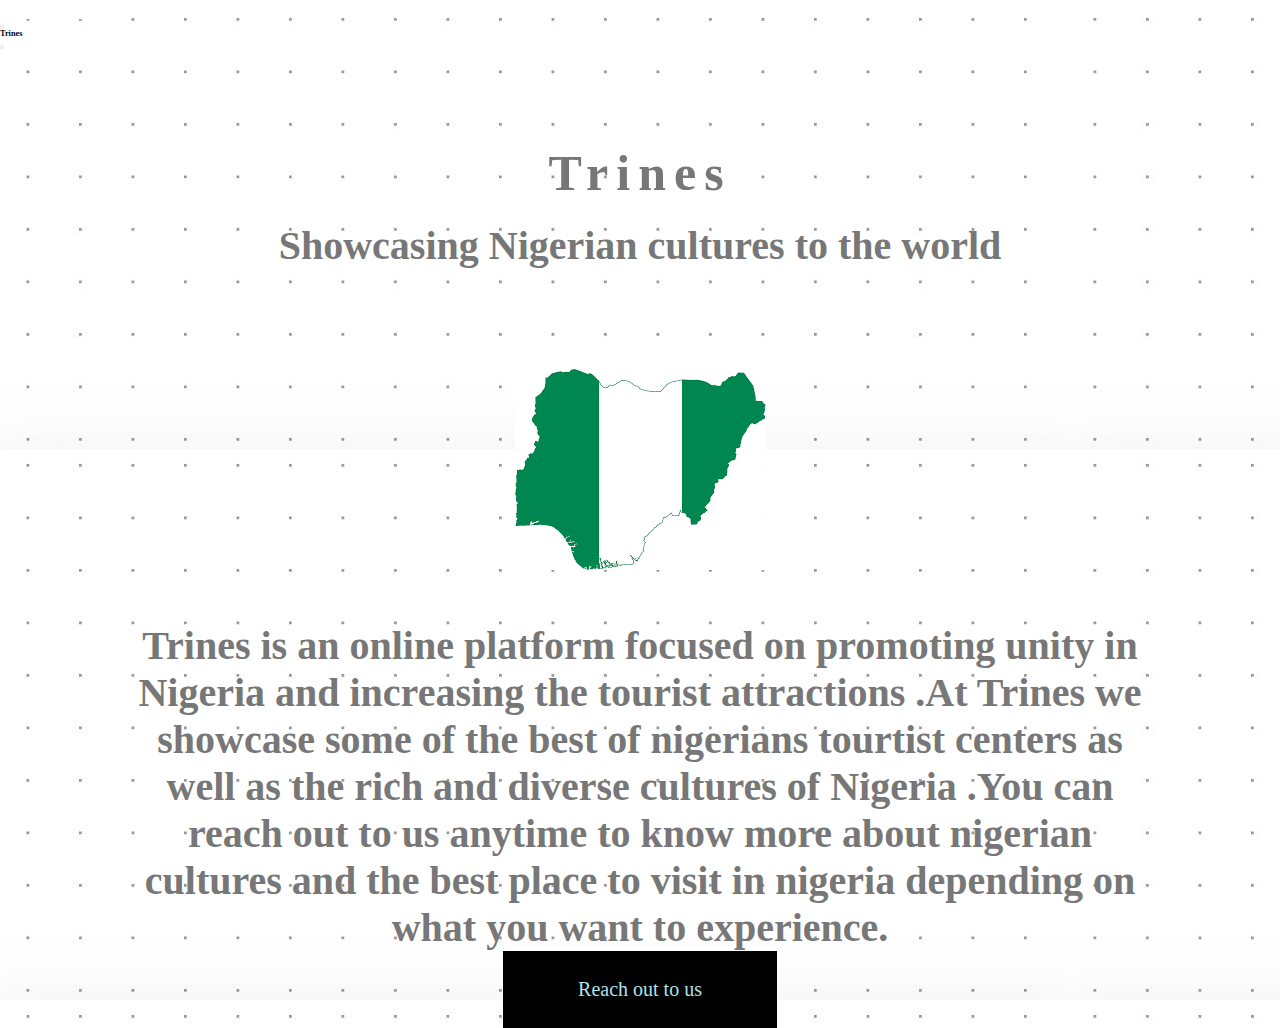
<file: project/about.html>
<!DOCTYPE html>
<html>
<head>
	<meta charset="utf-8">
	<meta name="viewport" content="width=device-width, initial-scale=1">
	<link href="https://cdn.jsdelivr.net/npm/bootstrap@5.1.3/dist/css/bootstrap.min.css" rel="stylesheet" integrity="sha384-1BmE4kWBq78iYhFldvKuhfTAU6auU8tT94WrHftjDbrCEXSU1oBoqyl2QvZ6jIW3" crossorigin="anonymous">
	<link rel="stylesheet" type="text/css" href="about.css">
	<title>About me </title>
</head>
<body>
	<nav class="navbar navbar-light bg-light fixed-top">
        <div class="container-fluid">
            <a class="navbar-brand" href="#"><b>Trines</b><br><h6>Showcasing Nigerian cultures to the world</h6></a>
            <button class="navbar-toggler" type="button" data-bs-toggle="offcanvas" data-bs-target="#offcanvasNavbar" aria-controls="offcanvasNavbar">
            <span class="navbar-toggler-icon"></span>
         </button>
        <div class="offcanvas offcanvas-end" tabindex="-1" id="offcanvasNavbar" aria-labelledby="offcanvasNavbarLabel">
            <div class="offcanvas-header">
                <h5 class="offcanvas-title" id="offcanvasNavbarLabel">Trines</h5>
                <button type="button" class="btn-close text-reset" data-bs-dismiss="offcanvas" aria-label="Close"></button>
           </div>
        <div class="offcanvas-body">
            <ul class="navbar-nav justify-content-end flex-grow-1 pe-3">
                <li class="nav-item">
                    <a class="nav-link active" aria-current="page" href="project.html">Home</a>
                </li>
                <li class="nav-item">
                    <a class="nav-link" href="hausa.html">Hausa</a>
                </li>
                <li class="nav-item">
                   <a class="nav-link" href="igbo.html">Igbo</a>
                </li>
                <li class="nav-item">
                    <a class="nav-link" href="yoruba.html">Yoruba</a>
                </li>
                <li class="nav-item">
                    <a class="nav-link" href="About.html">About Us</a>
                </li>
            </ul>
        </div>
        </div>
        </div>
    </nav>
	<div class="container">
		<h1>Trines</h1>
		<h3>Showcasing Nigerian cultures to the world</h3>
		<div class="image">
			<img src="flag.png">
		</div>
		<h3>Trines is an online platform focused on promoting unity in Nigeria  and increasing the tourist attractions .At Trines we showcase some of the best of nigerians tourtist centers as well as the rich and diverse cultures of Nigeria .You can reach out to us anytime to know more about nigerian cultures and the best place to visit in nigeria depending on what you want to experience. </h3>
		<a href="#" class="btn">Reach out to us</a>
	</div>

    <script src="https://cdn.jsdelivr.net/npm/bootstrap@5.1.3/dist/js/bootstrap.bundle.min.js" integrity="sha384-ka7Sk0Gln4gmtz2MlQnikT1wXgYsOg+OMhuP+IlRH9sENBO0LRn5q+8nbTov4+1p" crossorigin="anonymous"></script>
</body>
</html>
</file>
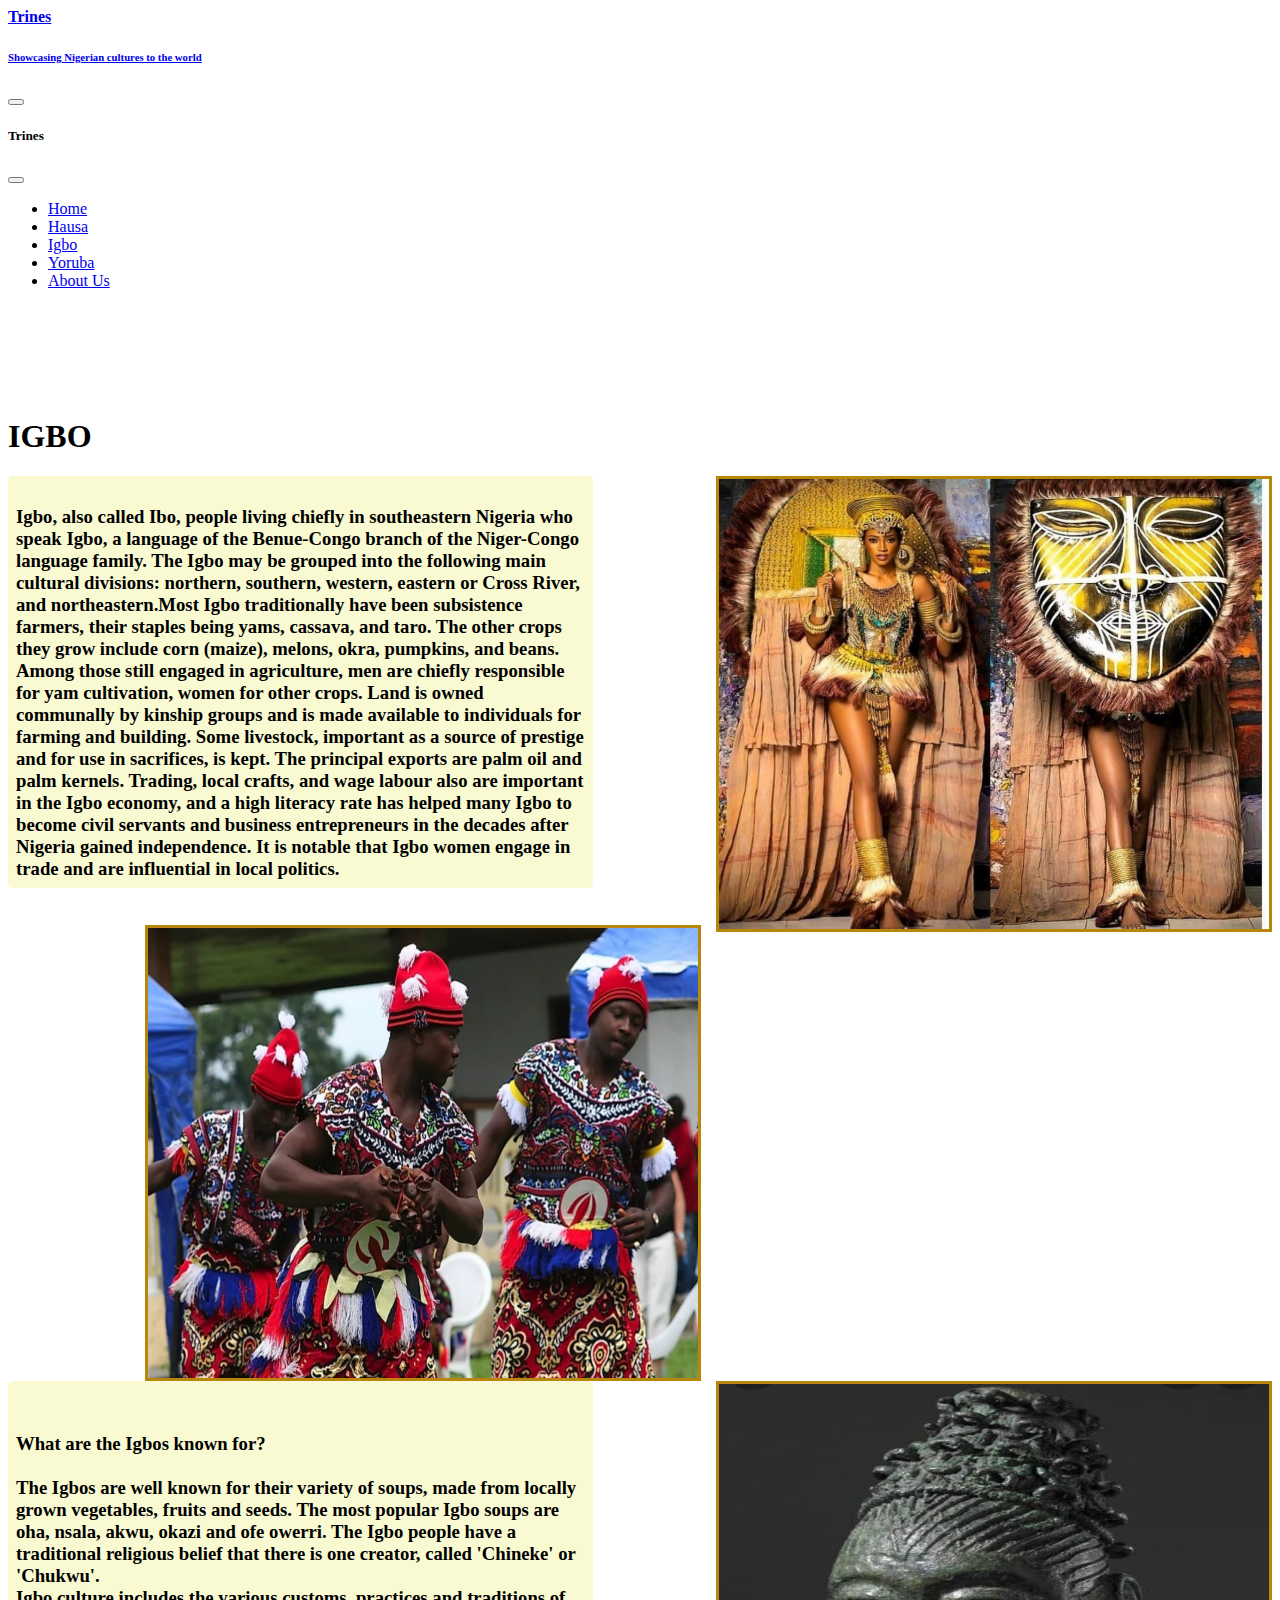
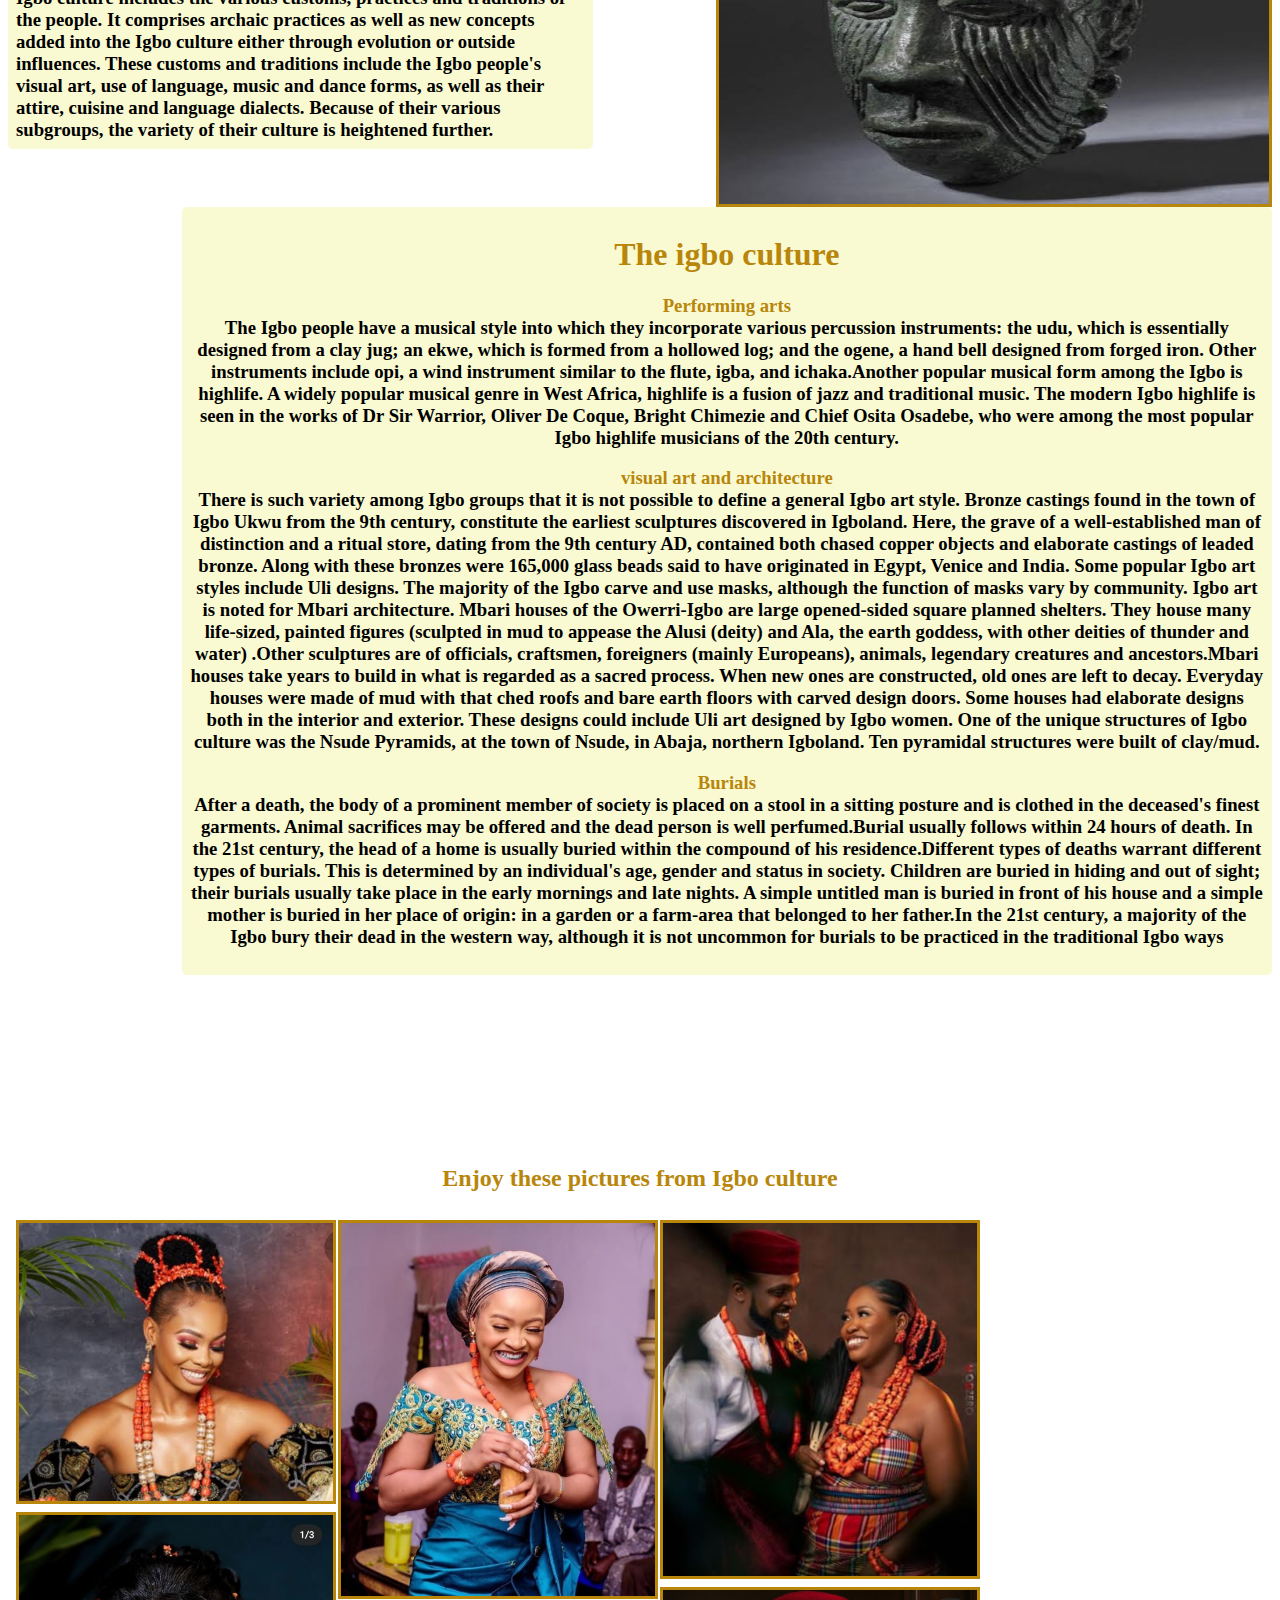
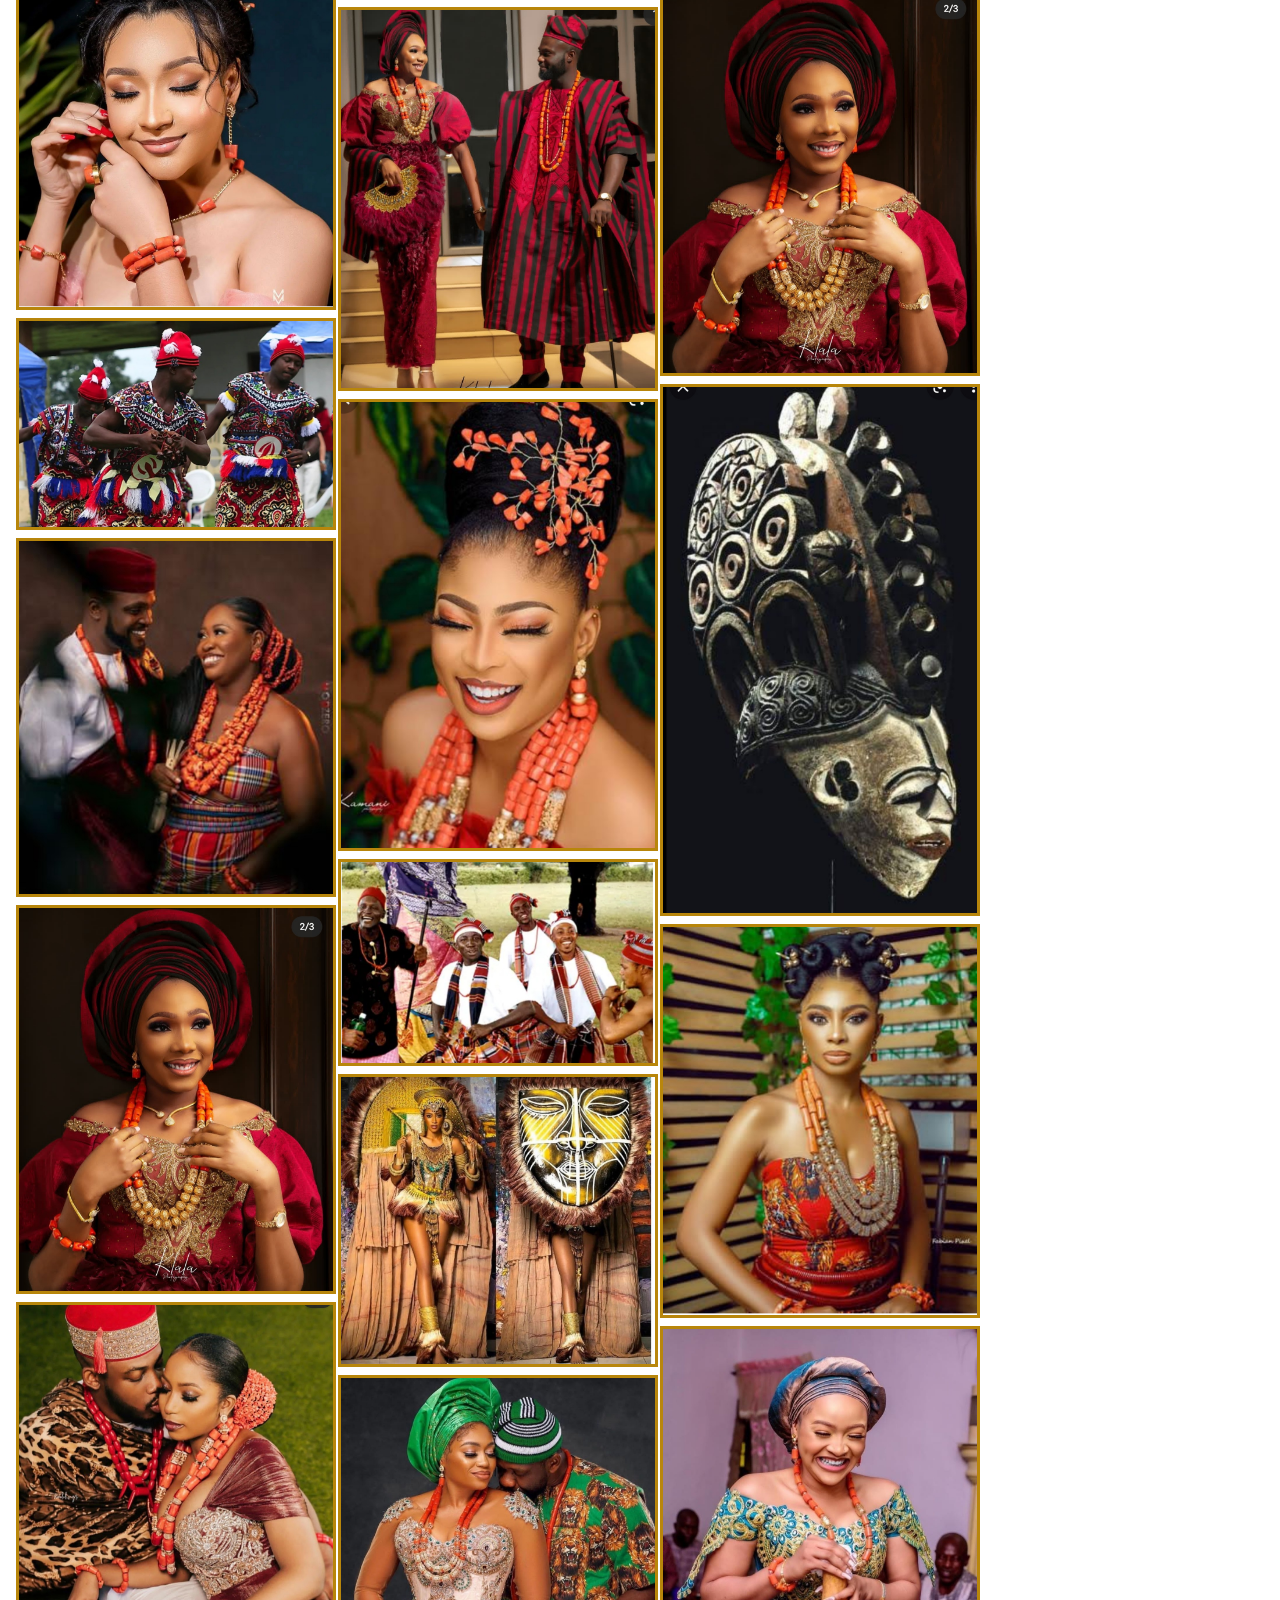
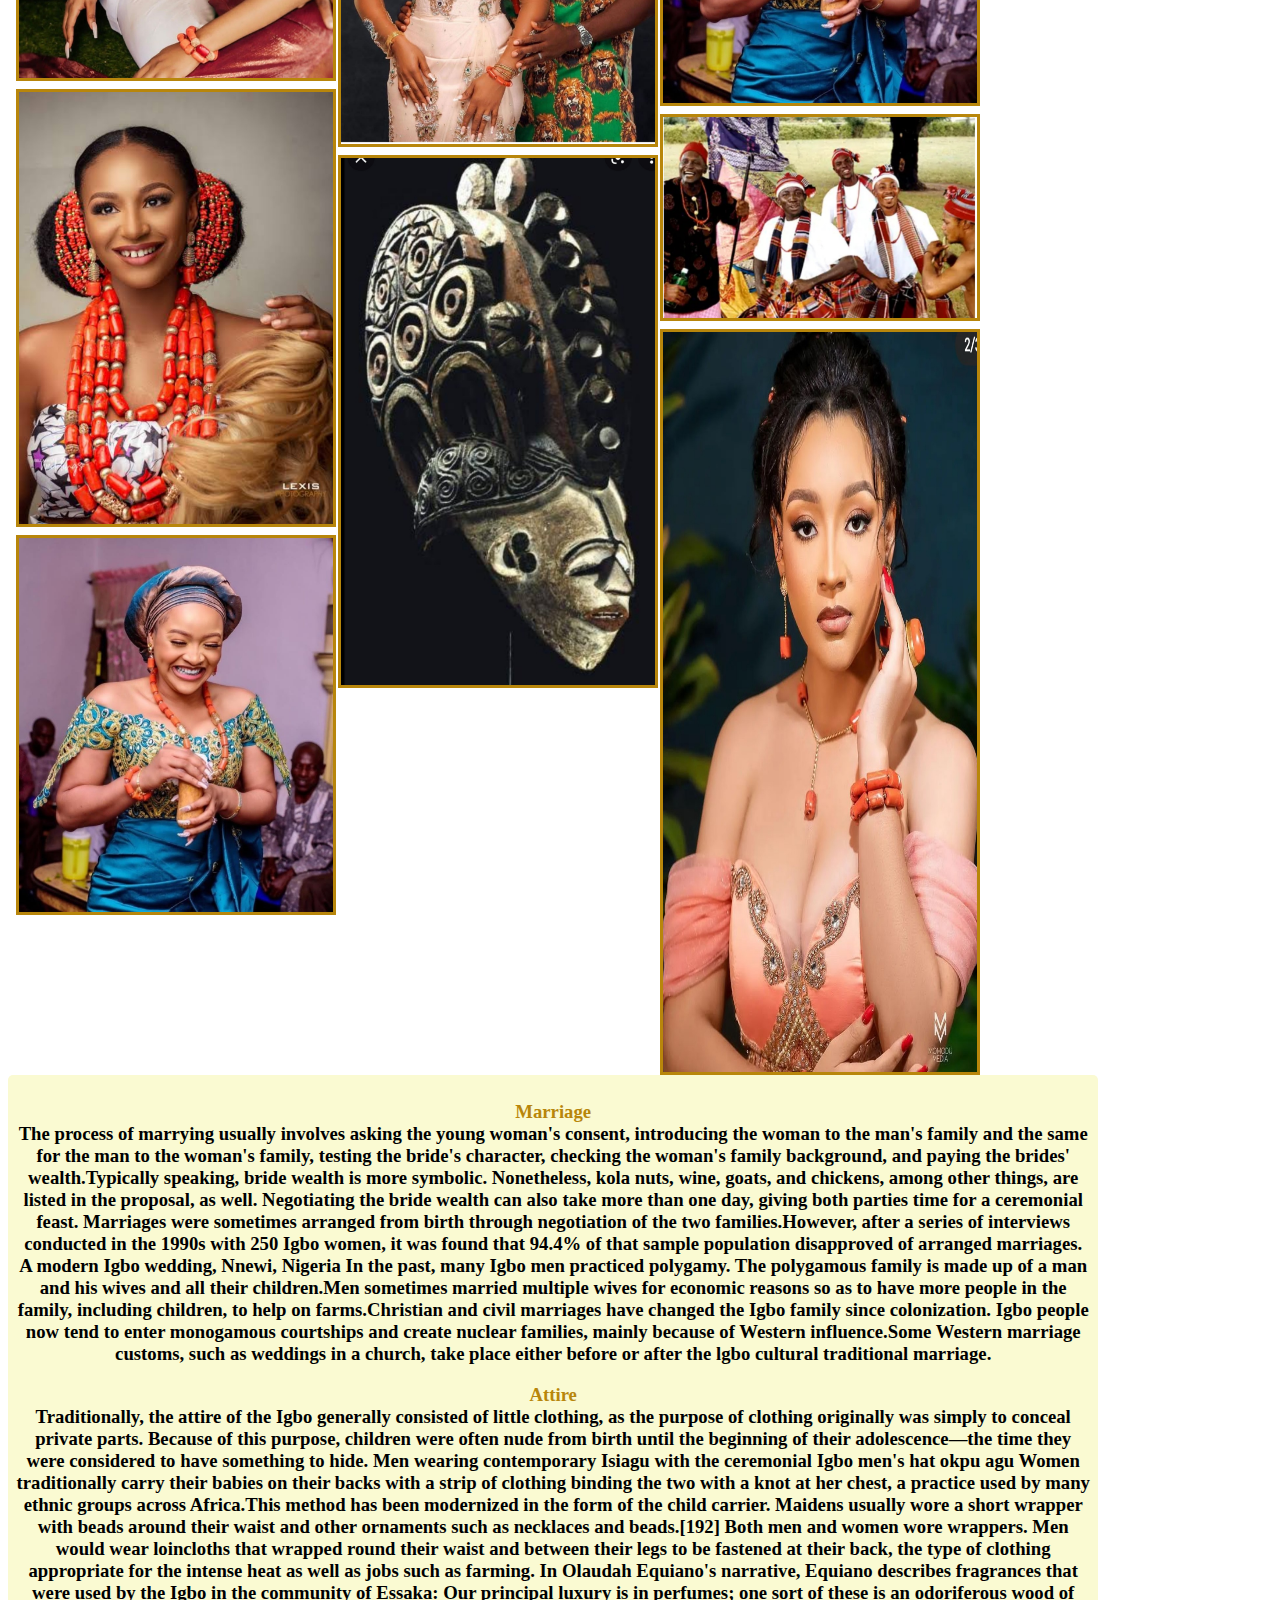
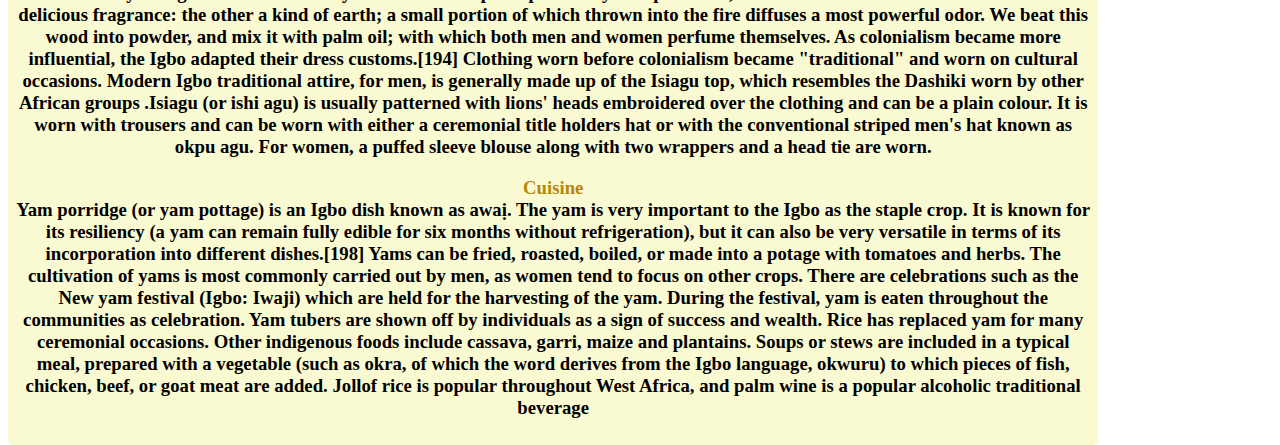
<file: project/igbo.html>
<!DOCTYPE html>
<html>
<head>
	<meta charset="utf-8">
	<meta name="viewport" content="width=device-width, initial-scale=1">
	<link rel="stylesheet" type="text/css" href="igbo.css">
	<link href="https://cdn.jsdelivr.net/npm/bootstrap@5.1.3/dist/css/bootstrap.min.css" rel="stylesheet" integrity="sha384-1BmE4kWBq78iYhFldvKuhfTAU6auU8tT94WrHftjDbrCEXSU1oBoqyl2QvZ6jIW3" crossorigin="anonymous">
	<title>Igbo</title>
</head>
<body>
	<nav class="navbar navbar-light bg-light fixed-top">
        <div class="container-fluid">
            <a class="navbar-brand" href="#"><b>Trines</b><br><h6>Showcasing Nigerian cultures to the world</h6></a>
            <button class="navbar-toggler" type="button" data-bs-toggle="offcanvas" data-bs-target="#offcanvasNavbar" aria-controls="offcanvasNavbar">
            <span class="navbar-toggler-icon"></span>
         </button>
        <div class="offcanvas offcanvas-end" tabindex="-1" id="offcanvasNavbar" aria-labelledby="offcanvasNavbarLabel">
            <div class="offcanvas-header">
                <h5 class="offcanvas-title" id="offcanvasNavbarLabel">Trines</h5>
                <button type="button" class="btn-close text-reset" data-bs-dismiss="offcanvas" aria-label="Close"></button>
           </div>
        <div class="offcanvas-body">
            <ul class="navbar-nav justify-content-end flex-grow-1 pe-3">
                <li class="nav-item">
                    <a class="nav-link active" aria-current="page" href="project.html">Home</a>
                </li>
                <li class="nav-item">
                    <a class="nav-link" href="hausa.html">Hausa</a>
                </li>
                <li class="nav-item">                   <a class="nav-link" href="igbo.html">Igbo</a>
                </li>
                <li class="nav-item">
                    <a class="nav-link" href="yoruba.html">Yoruba</a>
                </li>
                <li class="nav-item">
                    <a class="nav-link" href="About.html">About Us</a>
                </li>
            </ul>
        </div>
        </div>
        </div>
    </nav>
    <br><br><br><br><br>
	<h1>IGBO</h1>
	<div class="text">
    <h3><img id="img" src="igboarts.jpg"style="width:550px;height:450px;margin-left:15px;">
    	<span id="igbo"><br>Igbo, also called Ibo, people living chiefly in southeastern Nigeria who speak Igbo, a language of the Benue-Congo branch of the Niger-Congo 
        language family. The Igbo may be grouped into the following main cultural divisions: northern, southern, western, eastern or Cross River, and northeastern.Most Igbo traditionally have been subsistence farmers, their staples being yams, cassava, and taro. The other crops they grow include corn (maize), melons, 
        okra, pumpkins, and beans. Among those still engaged in agriculture, men are chiefly responsible for yam cultivation,  women for other crops. Land is owned 
        communally by kinship groups and is made available to individuals for farming and building. Some livestock, important as a source of prestige and for use in
        sacrifices, is kept. The principal exports are palm oil and palm kernels. Trading, local crafts, and wage labour also are important in the Igbo economy, 
        and a high literacy rate has helped many Igbo to become civil servants and 
        business entrepreneurs in the decades after Nigeria gained independence. It is notable that Igbo women engage in trade and are influential in local politics. </span>
    </h3><br><br><br><br><br><br><br><br><br><br><br><br><br><br><br><br><br><br><br><br><br><br><blockquote class="l">s</blockquote>
    <h3><img id="img" src="igbodance.jpg"style="width:550px;height:450px;margin-left:15px;">
    	<span id="igbo"><br><br><b>What are the Igbos known for?</b><br><br>
        The Igbos are well known for their variety of soups, made from locally grown vegetables, fruits and seeds. The most popular Igbo soups are oha, nsala, akwu,
        okazi and ofe owerri. The 
        Igbo people have a traditional religious belief that there is one creator, called 'Chineke' or 'Chukwu'.<br>
        Igbo culture includes the various customs, practices and traditions of the people. It comprises archaic practices as well as new concepts added into the
        Igbo culture either through evolution or outside influences. These customs and traditions include the Igbo people's visual art, use of language, music and
        dance forms, as well as their attire, cuisine and
        language dialects. Because of their various subgroups, the variety of their culture is heightened further. </span>
    </h3><br><br><br><br><br><br><br><br><br><br><br><br><br><br><br><br><br><br><br><br><br><br><blockquote class="l">s</blockquote>
   </div>
   <h3><img id="img" src="igboart2.jpg"style="width:550px;height:420px;margin-left:15px;">
    	<!--<span id="igbo"></span>-->
    </h3><br><br><br><br><br><br><br><br><br><br><br><br><br><br><br><br><br><br><b><blockquote class="l">s</blockquote>
   </div>
   <div class="igboculture1">
   <h1 class="brown">The igbo culture</h1>
      <h3><b class="brown">Performing arts</b><br>
       The Igbo people have a musical style into which they incorporate various percussion instruments: the udu, which is essentially designed from a clay jug; 
       an ekwe, which is formed from a hollowed log; and the ogene, a hand bell designed from forged iron. Other instruments include opi, a wind instrument similar 
       to the flute, igba, and ichaka.Another popular musical form among the Igbo is highlife. A widely popular musical   genre in West Africa, highlife is a 
       fusion of jazz and traditional music. The modern Igbo highlife is seen in the works of Dr Sir Warrior, Oliver De Coque, Bright Chimezie 
       and Chief Osita Osadebe, who were among the most popular Igbo highlife musicians of the 20th century.
       </h3>
       <h3><b class="brown">visual art and architecture</b><br>
        There is such variety among Igbo groups that it is not possible to define a general Igbo art style. Bronze castings found in the town of Igbo Ukwu from the 9th century,
        constitute the earliest sculptures discovered in Igboland. Here, the grave of a well-established man of distinction and a ritual store, dating from the
        9th century AD, contained both chased copper objects and elaborate castings of leaded bronze. Along with these bronzes were 165,000 glass beads said to have originated in Egypt, Venice and India.
        Some popular Igbo art styles include Uli designs. The majority of the Igbo carve and use masks, although the function  of masks vary by community.

        Igbo art is noted for Mbari architecture. Mbari houses of the Owerri-Igbo are large opened-sided square planned shelters. 
        They house many life-sized, painted figures (sculpted in mud to appease the Alusi (deity) and Ala, the earth goddess, with other deities of thunder and water)
        .Other sculptures are of officials, craftsmen, foreigners (mainly Europeans), animals, legendary creatures and ancestors.Mbari houses take years
        to build in what is regarded as a sacred process. When new ones are constructed, old ones are left to decay. Everyday houses were made of mud with that
        ched roofs and bare earth floors with carved design doors. 
        Some houses had elaborate designs both in the interior and exterior. These designs could include Uli art designed by Igbo women.

        One of the unique structures of Igbo culture was the Nsude Pyramids, at the town of Nsude, in Abaja, northern Igboland. Ten pyramidal structures were built 
        of clay/mud.</h3>
        <h3><b class="brown">Burials</b><br>
           After a death, the body of a prominent member of society is placed on a stool in a sitting posture and is clothed in the deceased's finest garments.
           Animal sacrifices may be offered and the dead person is well perfumed.Burial usually follows within 24 hours of death. In the 21st century, 
           the head of a home is usually buried within the compound of his residence.Different types of deaths warrant different types of burials. This is 
           determined by an individual's age, gender and status in society. Children are buried in hiding and out of sight; their burials usually take place in the
           early mornings and late nights. A simple untitled man is buried in front of his house and a simple mother is buried in her place of origin: in a garden or 
           a farm-area that belonged to her father.In the 21st century,
           a majority of the Igbo bury their dead in the western way, although it is not uncommon for burials to be practiced in the traditional Igbo ways
        </h3>
        
   </div><br><br><br><br><br><br><br><br><br><br><br><br><br><br><br><br><br><br><br><br><br><br><br><br><br><br><br><br><br><br><br><br><br><br><br><br><br><br><br><br><br><br><br><br><br><br><br><br><br><br><br><br><br><br><br>
   <h2 class="brown">Enjoy these pictures from Igbo culture</h2>
   <div class="row"> 
  <div class="column">
    <img class="img" src="igbobride.jpg" style="width:100%">
    <img class="img" src="wedding9.jpg" style="width:100%" >
    <img  class="img" src="igbodance.jpg" style="width:100%">
    <img  class="img" src="wedding1.jpg" style="width:100%">
    <img  class="img" src="wedding6.jpg" style="width:100%">
    <img  class="img" src="wedding4.jpg" style="width:100%">
    <img  class="img" src="igbolady.jpg" style="width:100%">
    <img  class="img" src="wedding8.jpg" style="width:100%">
  </div>
  <div class="column">
    <img  class="img" src="wedding8.jpg" style="width:100%">
    <img  class="img" src="wedding7.jpg" style="width:100%">
    <img  class="img" src="igboplady.jpg" style="width:100%">
    <img  class="img" src="igbomen.jpg" style="width:100%">
    <img  class="img" src="igboarts.jpg" style="width:100%">
    <img  class="img" src="wedding5.jpg" style="width:100%">
     <img  class="img" src="igboart.jpg" style="width:100%">
  </div>  
  <div class="column">
    <img  class="img" src="wedding1.jpg" style="width:100%">
    <img  class="img" src="wedding6.jpg" style="width:100%">
    <img  class="img" src="igboart.jpg" style="width:100%">
    <img  class="img" src="wedding2.jpg" style="width:100%">
    <img  class="img" src="wedding8.jpg" style="width:100%">
    <img  class="img" src="igbomen.jpg" style="width:100%">
    <img  class="img" src="wedding10.jpg" style="width:100%" height="740px">
  </div>
  <!--<div class="column">
    <img  class="img" src="screenshot12.jpg" style="width:100%">
    <img  class="img" src="screenshot14.jpg" style="width:100%">
    <img  class="img" src="screenshot4.jpg" style="width:100%">
    <img  class="img" src="screenshot5.jpg" style="width:100%">
    <img  class="img" src="screenshot3.jpg" style="width:100%">
    <img  class="img" src="screenshot27.jpg" style="width:100%">

  </div>-->
</div>

    <div class="igboculture2">
    	<h3>
        	<b class="brown">Marriage</b><br>
            The process of marrying usually involves asking the young woman's consent, introducing the woman to the man's family and the same for the man to the woman's family, testing the bride's character, checking the woman's family background, and paying the brides' wealth.Typically speaking, bride wealth is more symbolic. Nonetheless, kola nuts, wine, goats, and chickens, among other things, are listed in the proposal, as well. Negotiating the bride wealth can also take more than one day, giving both parties time for a ceremonial feast.
            Marriages were sometimes arranged from birth through negotiation of the two families.However, after a series of interviews conducted in the 1990s with
            250 Igbo women, it was found that 94.4% of that sample population disapproved of arranged marriages.
            A modern Igbo wedding, Nnewi, Nigeria
            In the past, many Igbo men practiced polygamy. The polygamous family is made up of a man and his wives and all their children.Men sometimes married 
            multiple wives for economic reasons so as to have more people in the family, including children, to help on farms.Christian and civil marriages have
            changed the Igbo family since colonization. Igbo people now tend to enter monogamous courtships and create nuclear families, mainly because of Western 
            influence.Some Western marriage customs, such as weddings in a church, take place either before or after the lgbo cultural traditional marriage.
        </h3>
        <h3>
        	<b class="brown">Attire</b><br>
            Traditionally, the attire of the Igbo generally consisted of little clothing, as the purpose of clothing originally was simply to conceal private parts. Because of this purpose, children were often nude from birth until the beginning of their adolescence—the time they were considered to have something to hide.

            Men wearing contemporary Isiagu with the ceremonial Igbo men's hat okpu agu
            Women traditionally carry their babies on their backs with a strip of clothing binding the two with a knot at her chest, a practice used by many ethnic groups across Africa.This method has been modernized in the form of the child carrier. Maidens usually wore a short wrapper with beads around their waist and other ornaments such as necklaces and beads.[192] Both men and women wore wrappers. Men would wear loincloths that wrapped round their waist and between their legs to be fastened at their back, the type of clothing appropriate for the intense heat as well as jobs such as farming.

            In Olaudah Equiano's narrative, Equiano describes fragrances that were used by the Igbo in the community of Essaka:

            Our principal luxury is in perfumes; one sort of these is an odoriferous wood of delicious fragrance: the other a kind of earth; a small portion of which thrown into the fire diffuses a most powerful odor. We beat this wood into powder, and mix it with palm oil; with which both men and women perfume themselves.

            As colonialism became more influential, the Igbo adapted their dress customs.[194] Clothing worn before colonialism became "traditional" and worn on 
            cultural occasions. Modern Igbo traditional attire, for men, is generally made up of the Isiagu top, which  resembles the Dashiki worn by other African groups
           .Isiagu (or ishi agu) is usually patterned with lions' heads embroidered over the clothing and can be a plain colour. It is worn with trousers and
           can be worn with either a ceremonial title holders hat or with the conventional striped men's hat known as okpu agu.
            For women, a puffed sleeve blouse along with two wrappers and a head tie are worn.
        </h3>
        <h3>
        	<b class="brown">Cuisine</b><br>
            Yam porridge (or yam pottage) is an Igbo dish known as awaị.
            The yam is very important to the Igbo as the staple crop. It is known for its resiliency (a yam can remain fully edible for six months without refrigeration), but it can also be very versatile in terms of its incorporation into different dishes.[198] Yams can be fried, roasted, boiled, or made into a potage with tomatoes and herbs. The cultivation of yams is most commonly carried out by men, as women tend to focus on other crops.
            There are celebrations such as the New yam festival (Igbo: Iwaji) which are held for the harvesting of the yam. During the festival,
            yam is eaten throughout the communities as celebration. Yam tubers are shown off by individuals as a sign of success and wealth.
            Rice has replaced yam for many ceremonial occasions. Other indigenous foods include cassava, garri, maize and plantains. 
            Soups or stews are included in a typical meal, prepared with a vegetable (such as okra, of which the word derives from the Igbo language, okwuru)
            to which pieces of fish, chicken, beef, or goat meat are added.
            Jollof rice is popular throughout West Africa, and palm wine is a popular alcoholic traditional beverage
        </h3>
    </div>
   <script src="https://cdn.jsdelivr.net/npm/bootstrap@5.1.3/dist/js/bootstrap.bundle.min.js" integrity="sha384-ka7Sk0Gln4gmtz2MlQnikT1wXgYsOg+OMhuP+IlRH9sENBO0LRn5q+8nbTov4+1p" crossorigin="anonymous"></script>
</body>
</html>
</file>
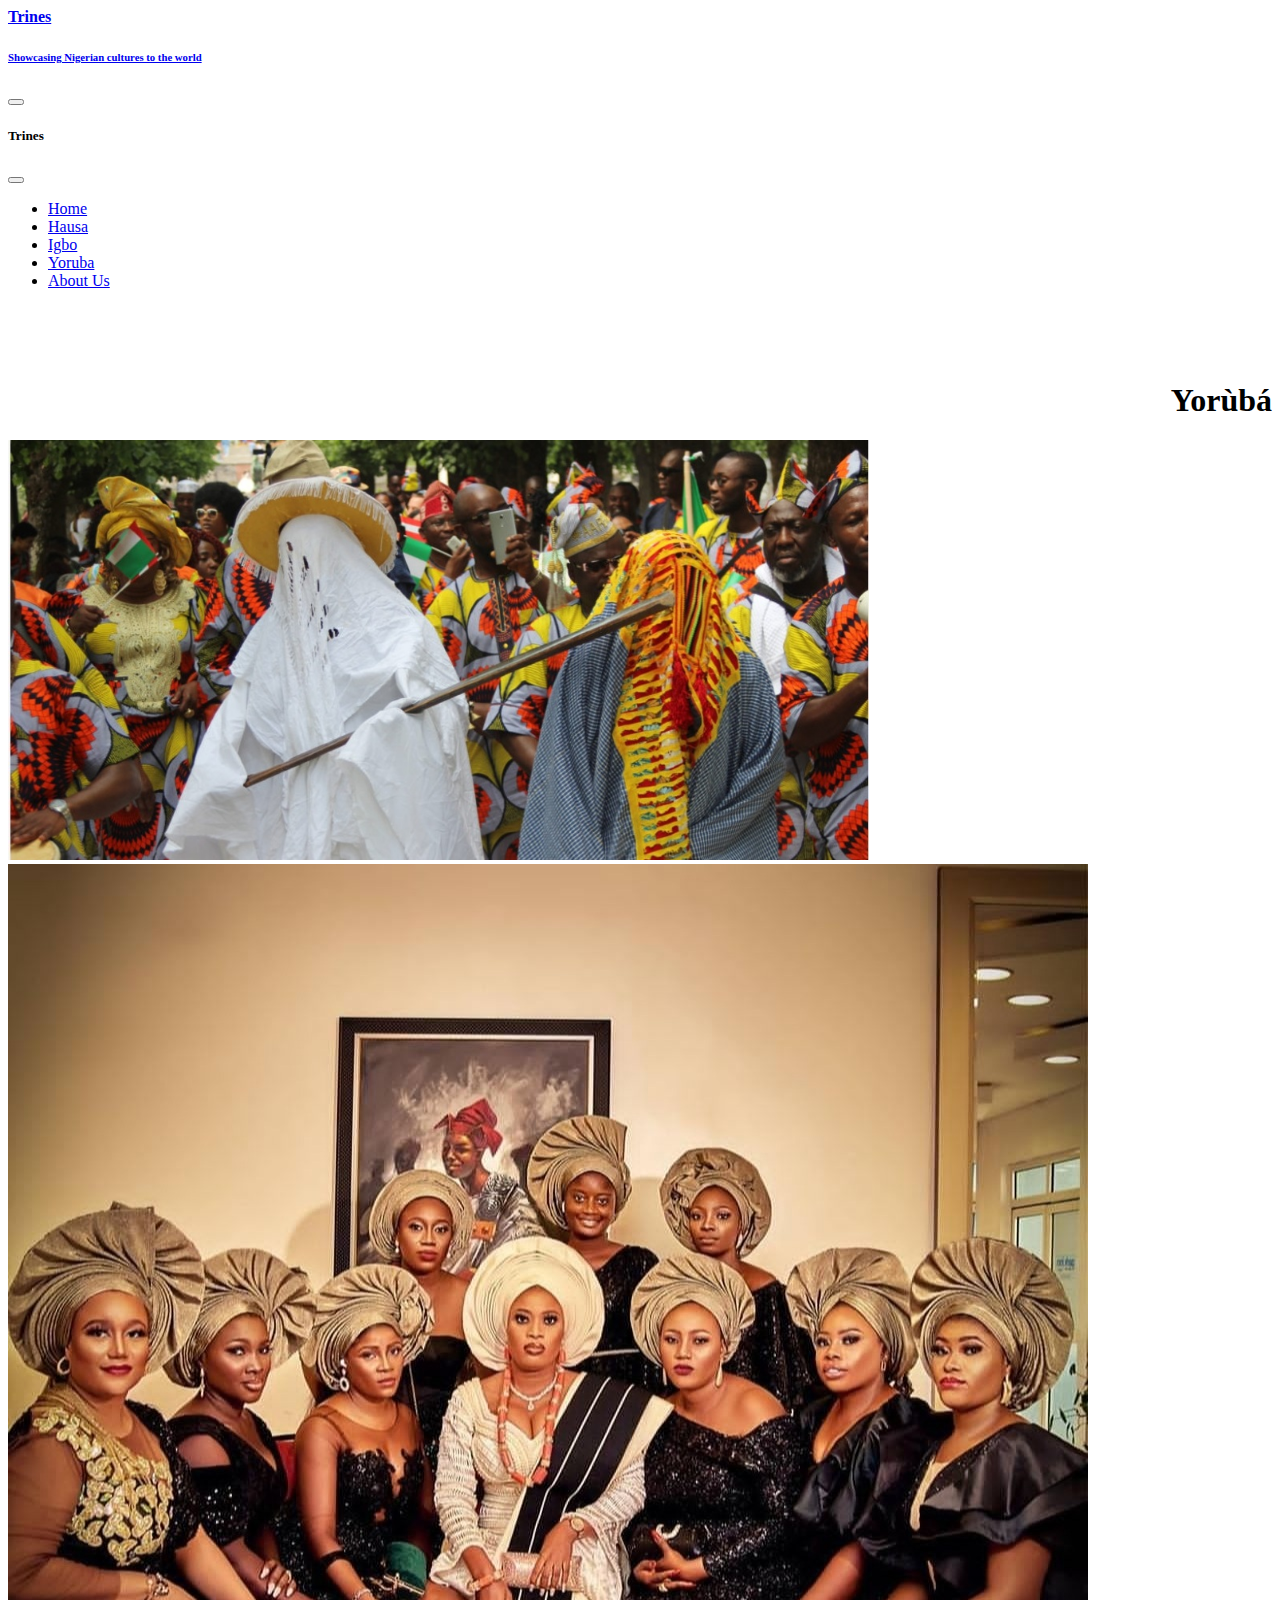
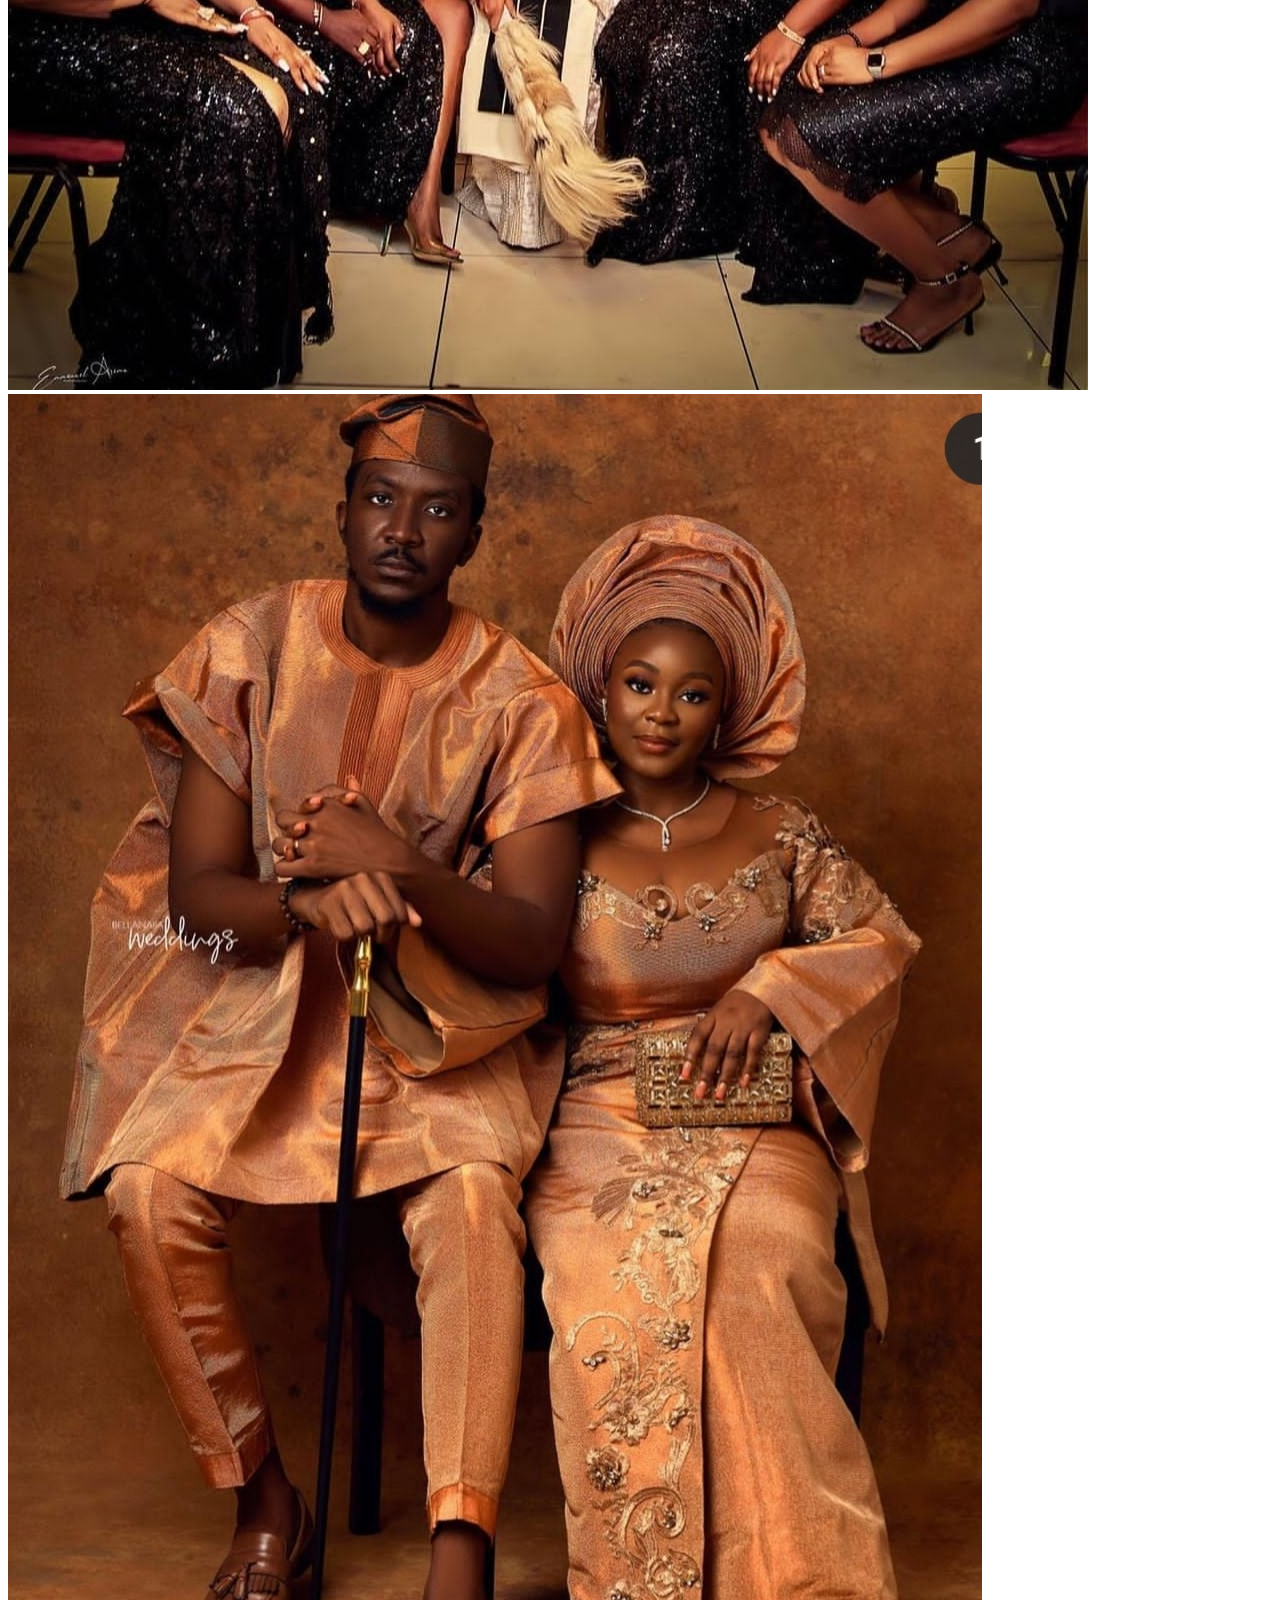
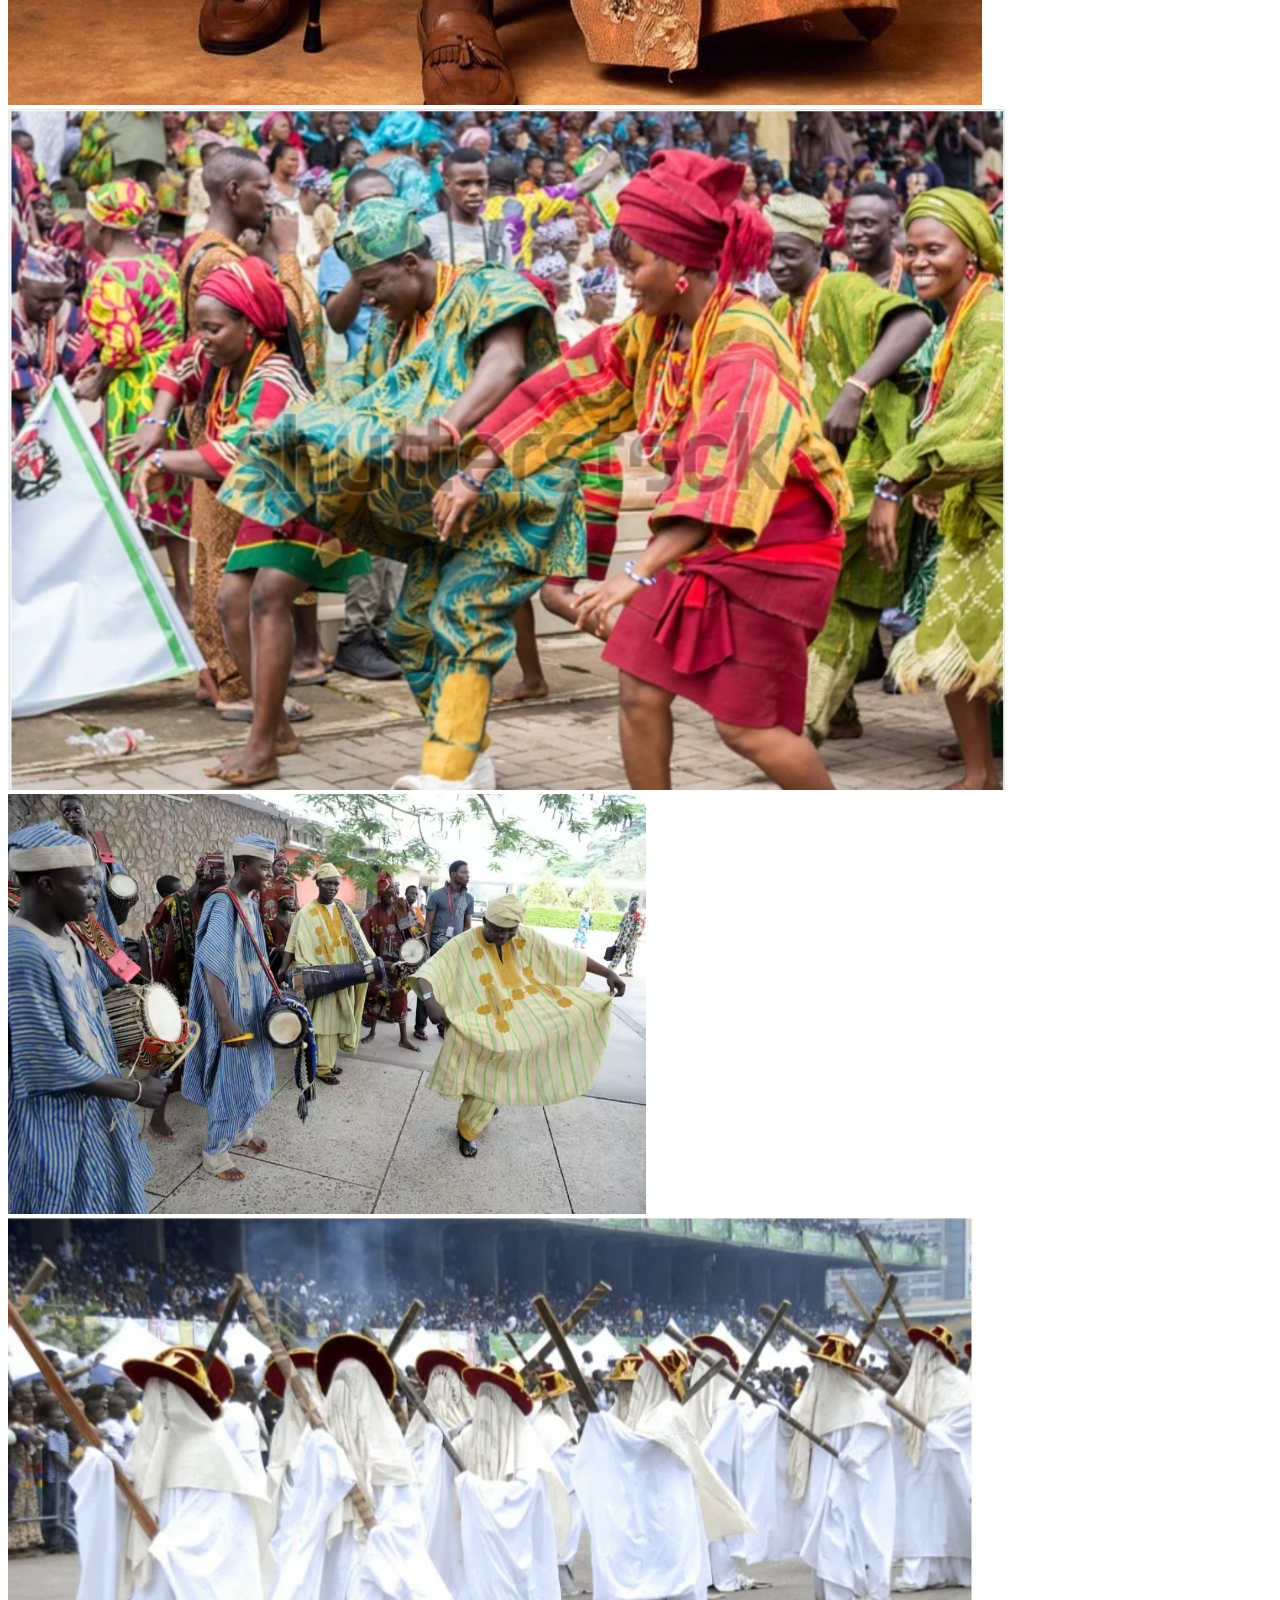
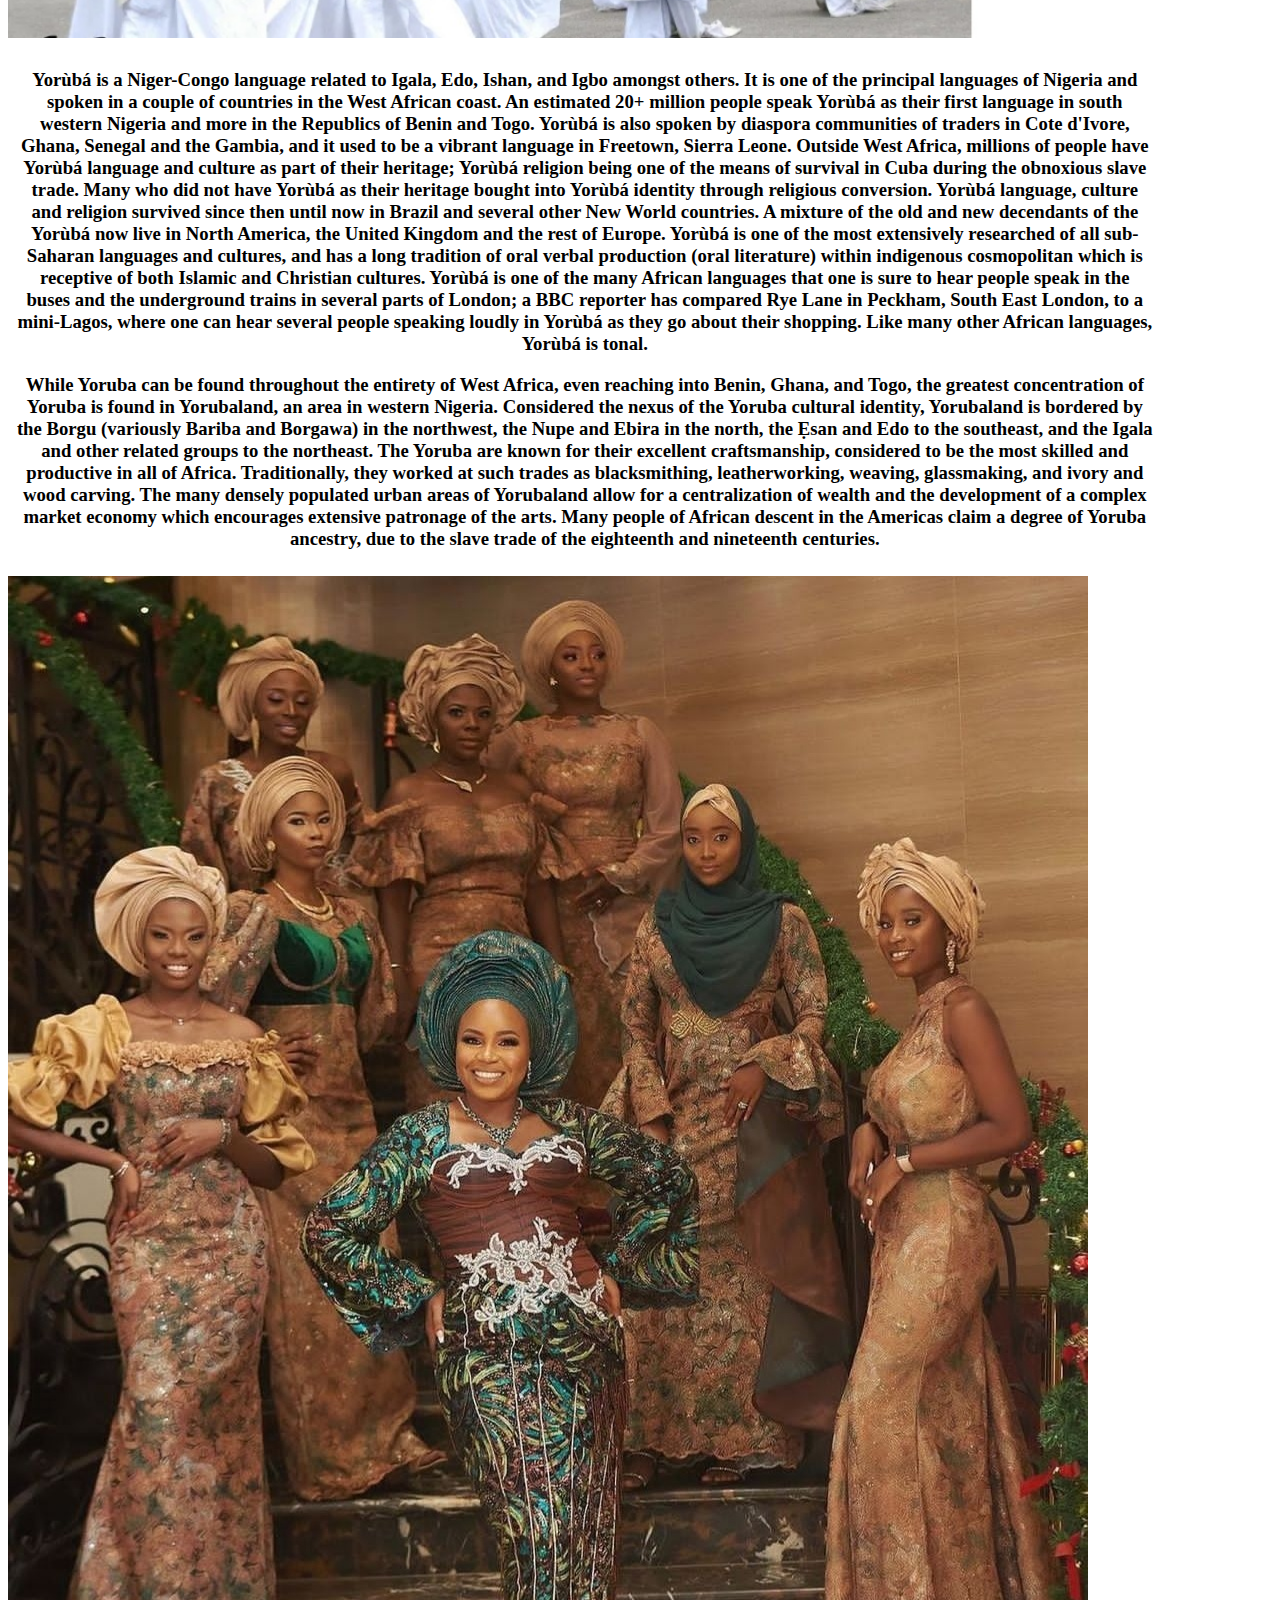
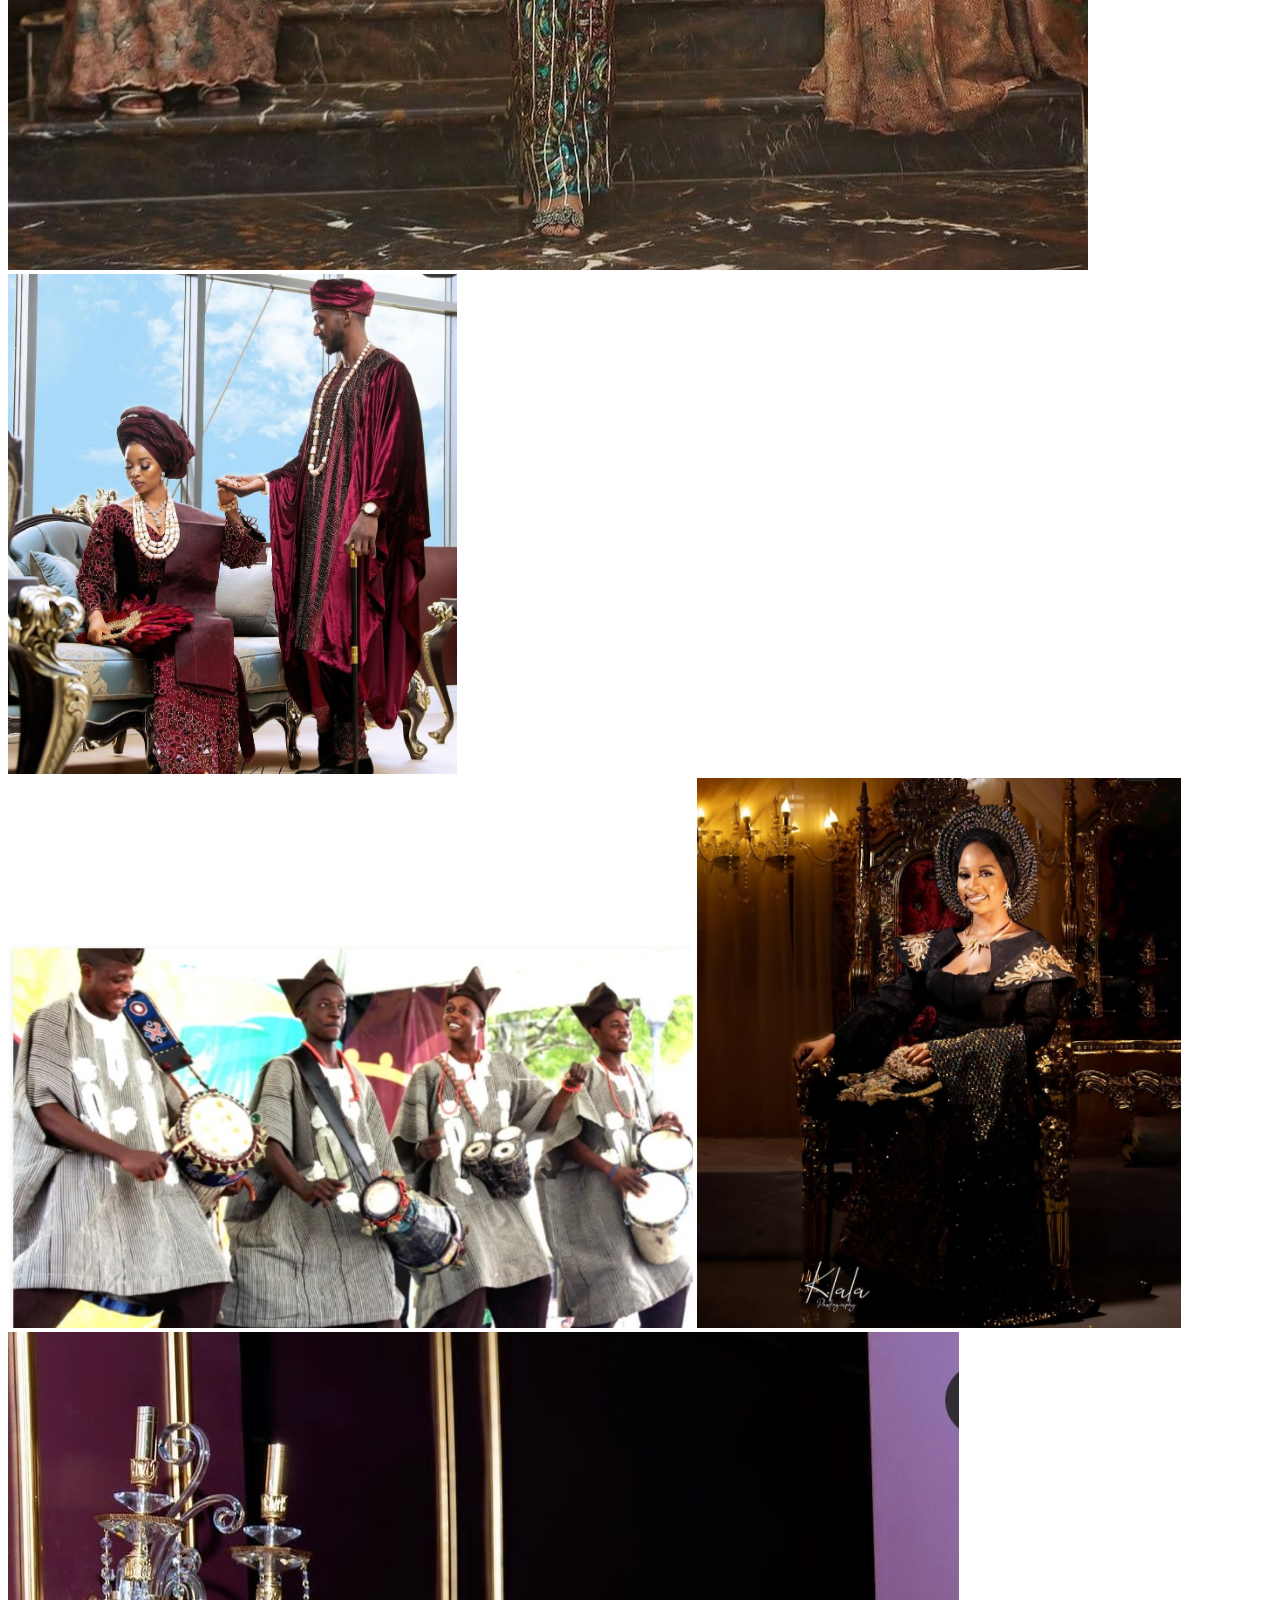
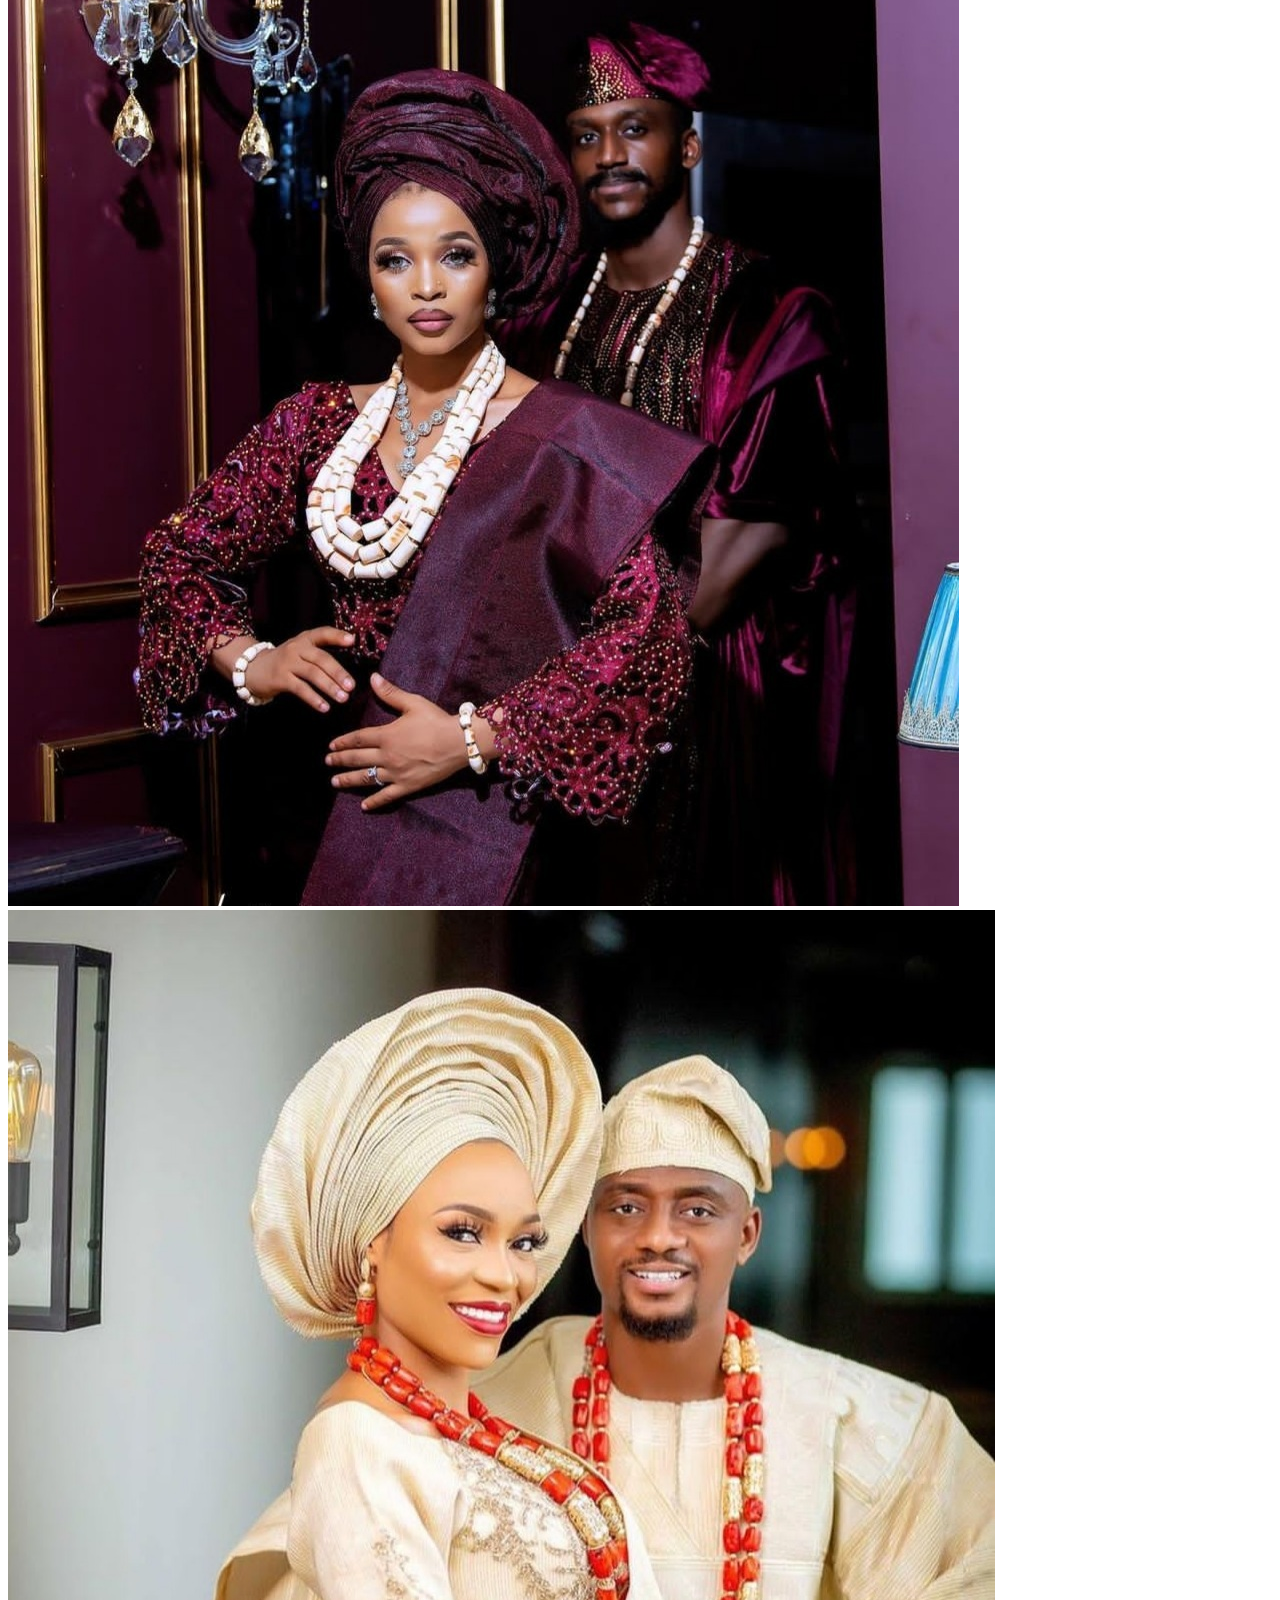
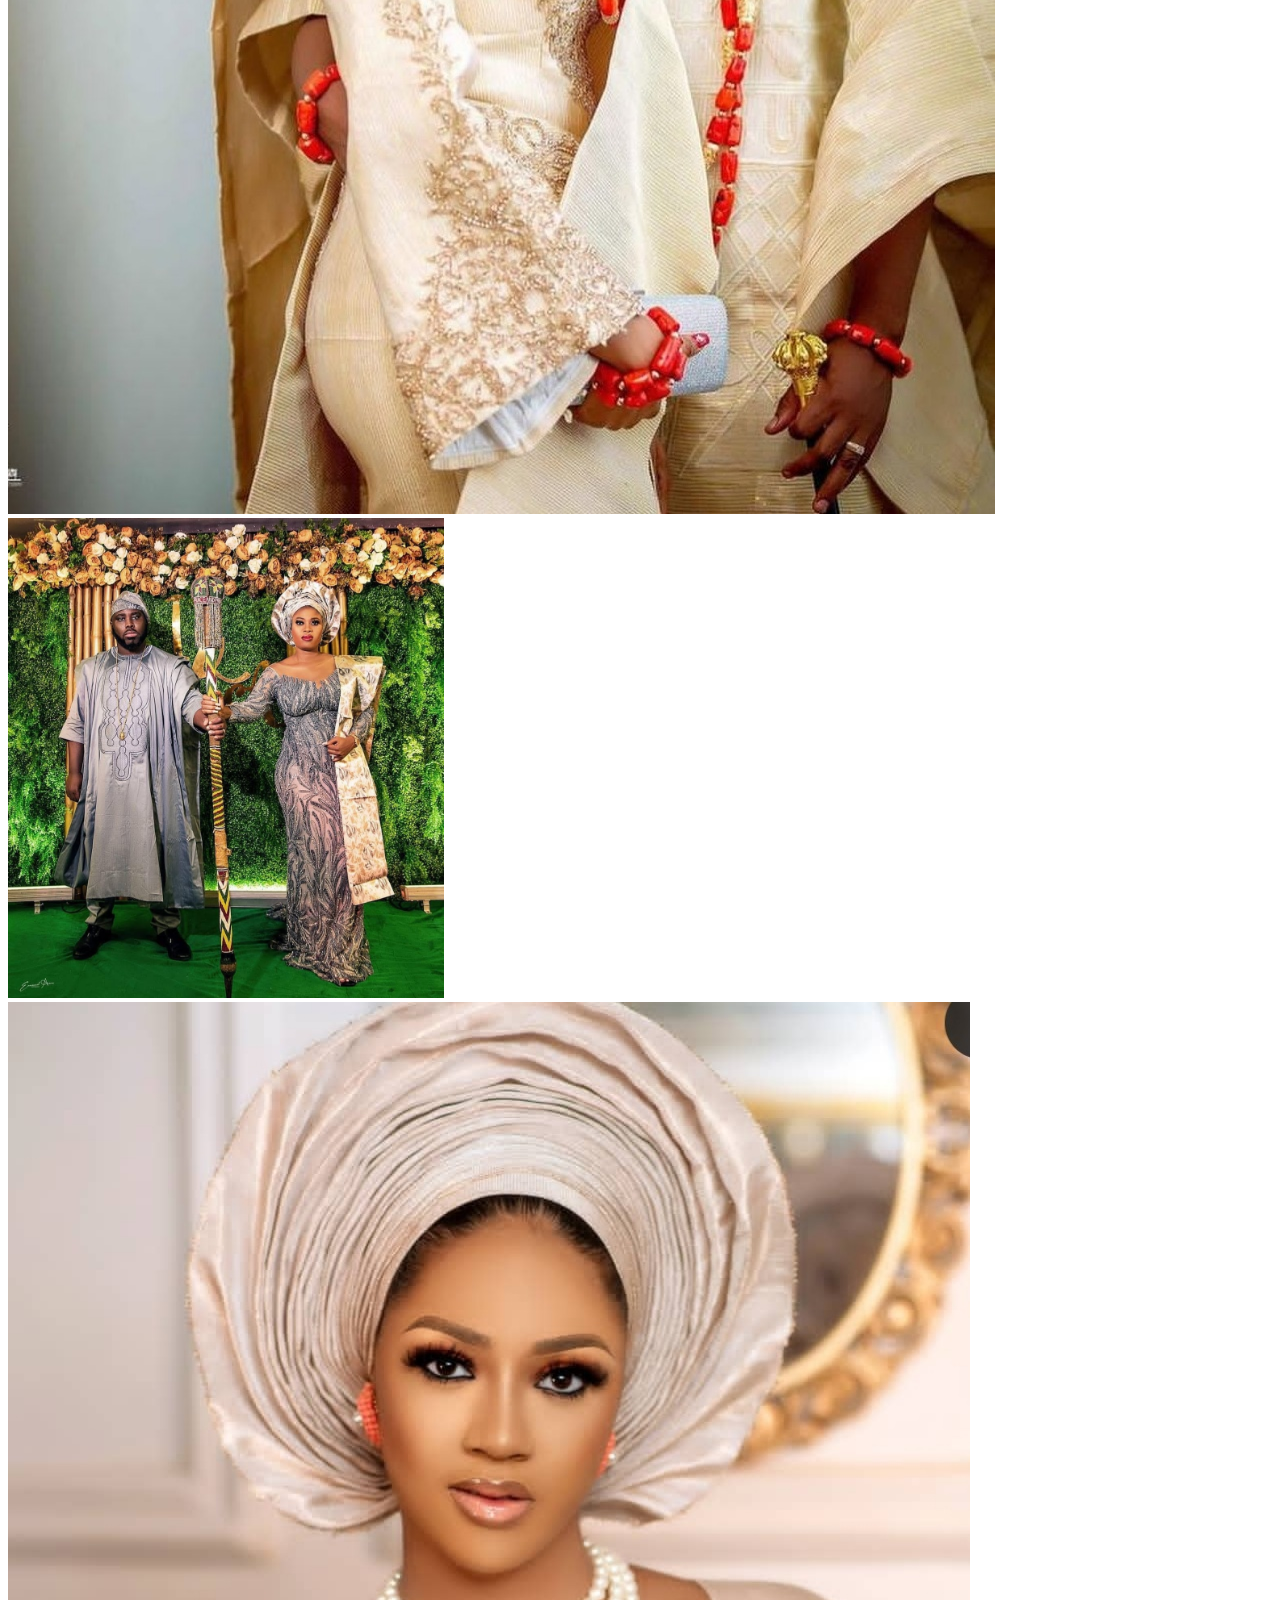
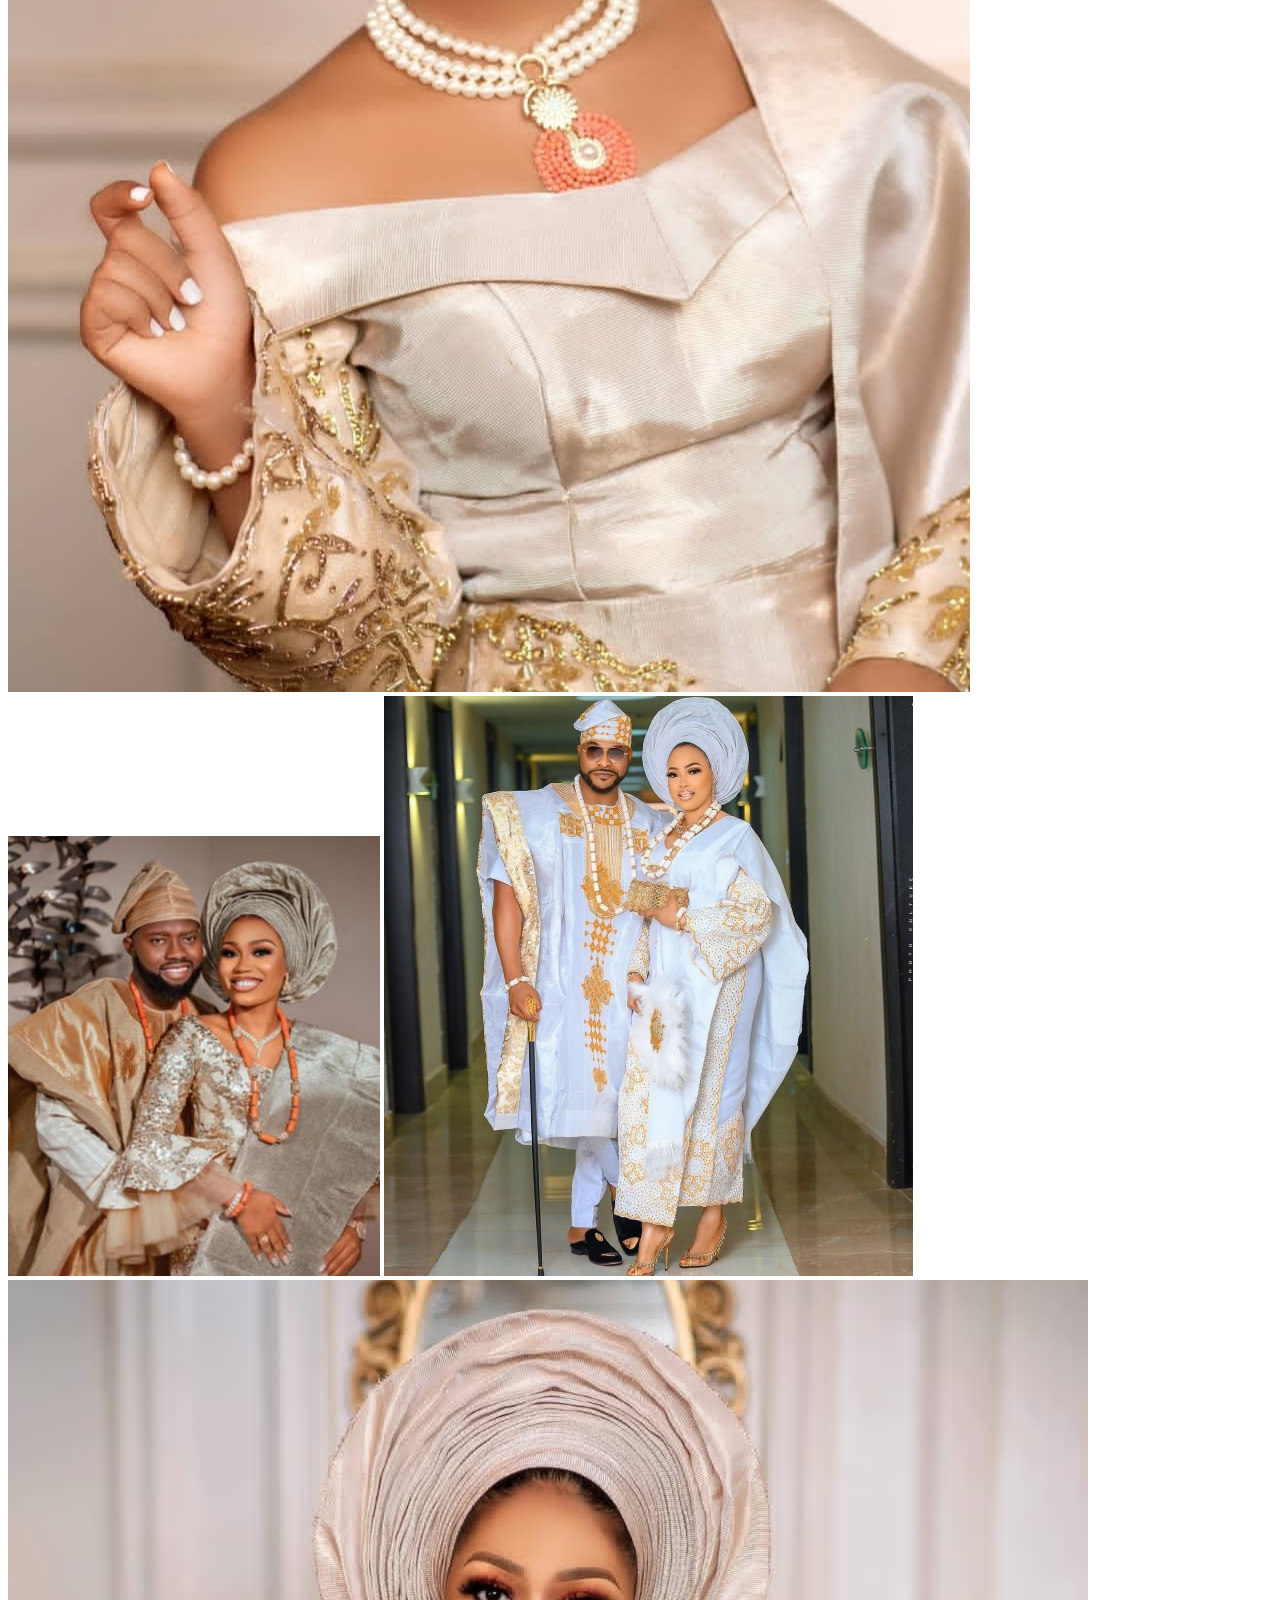
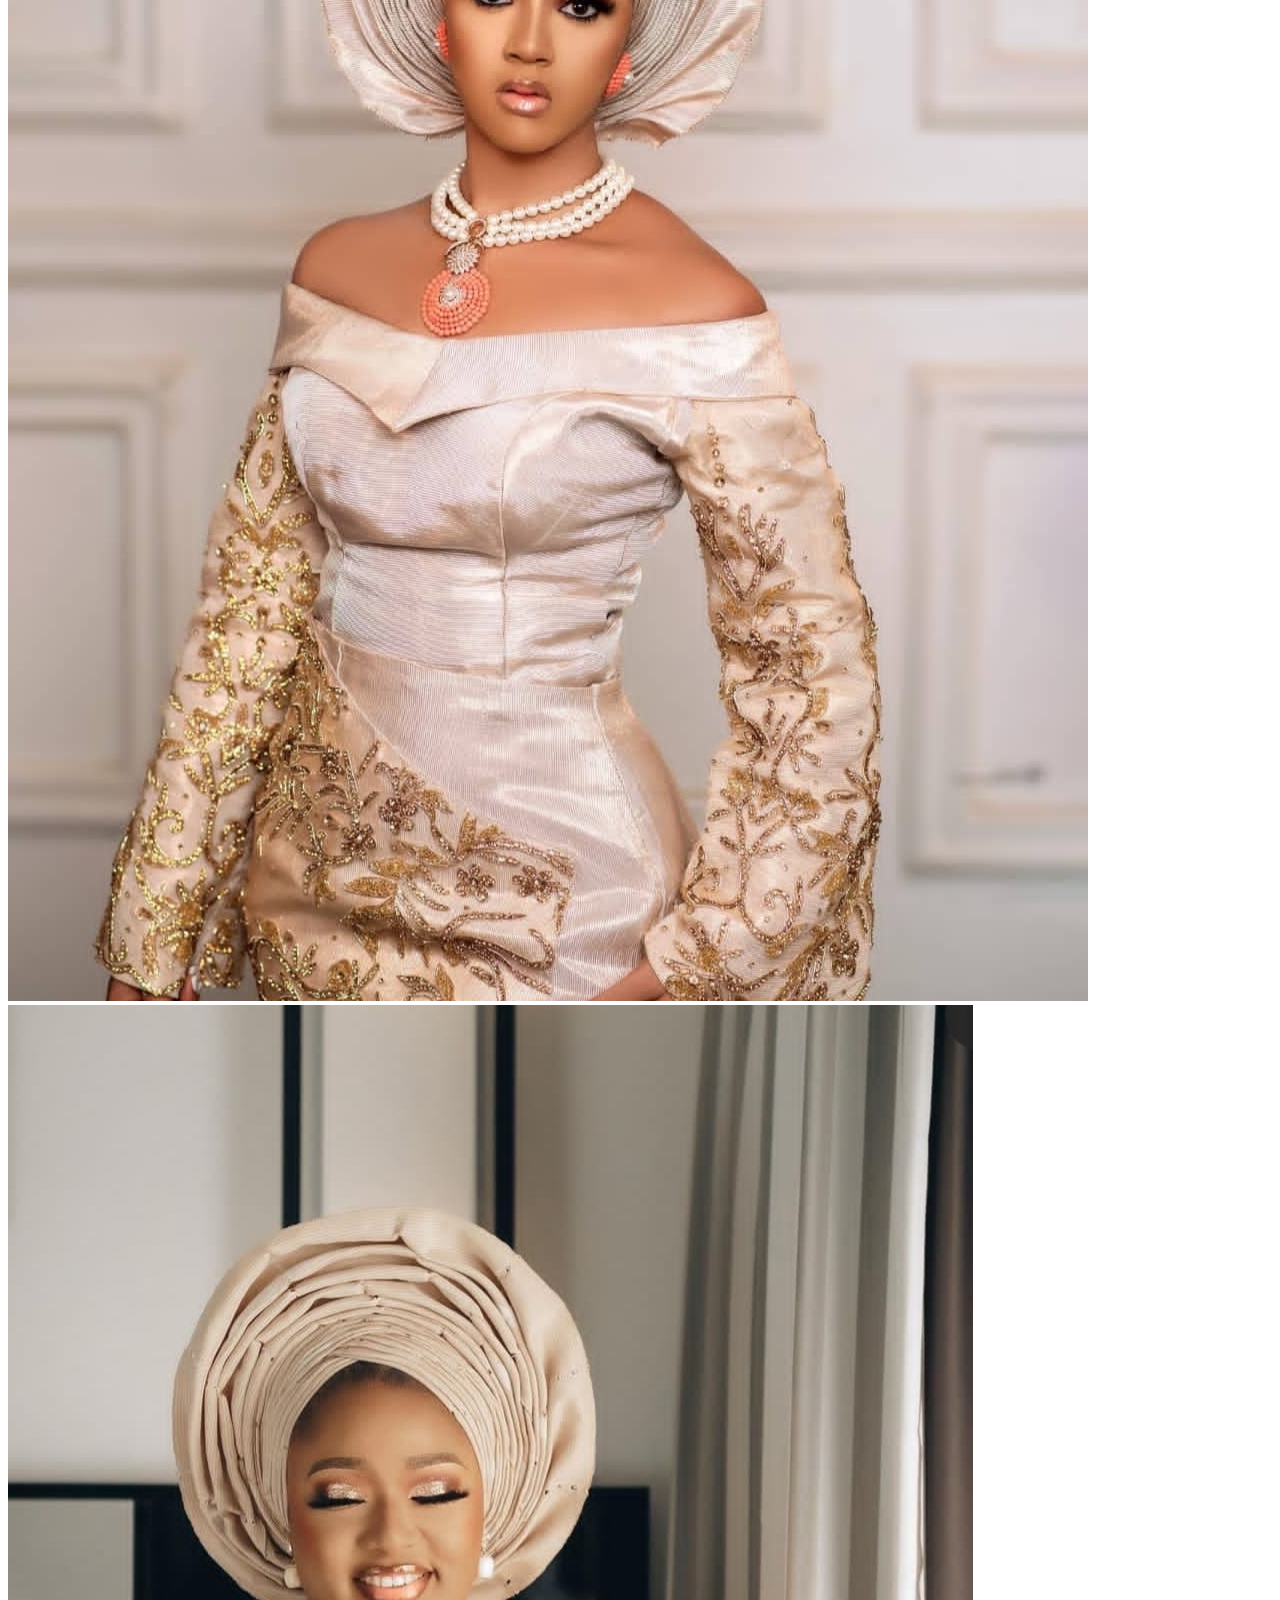
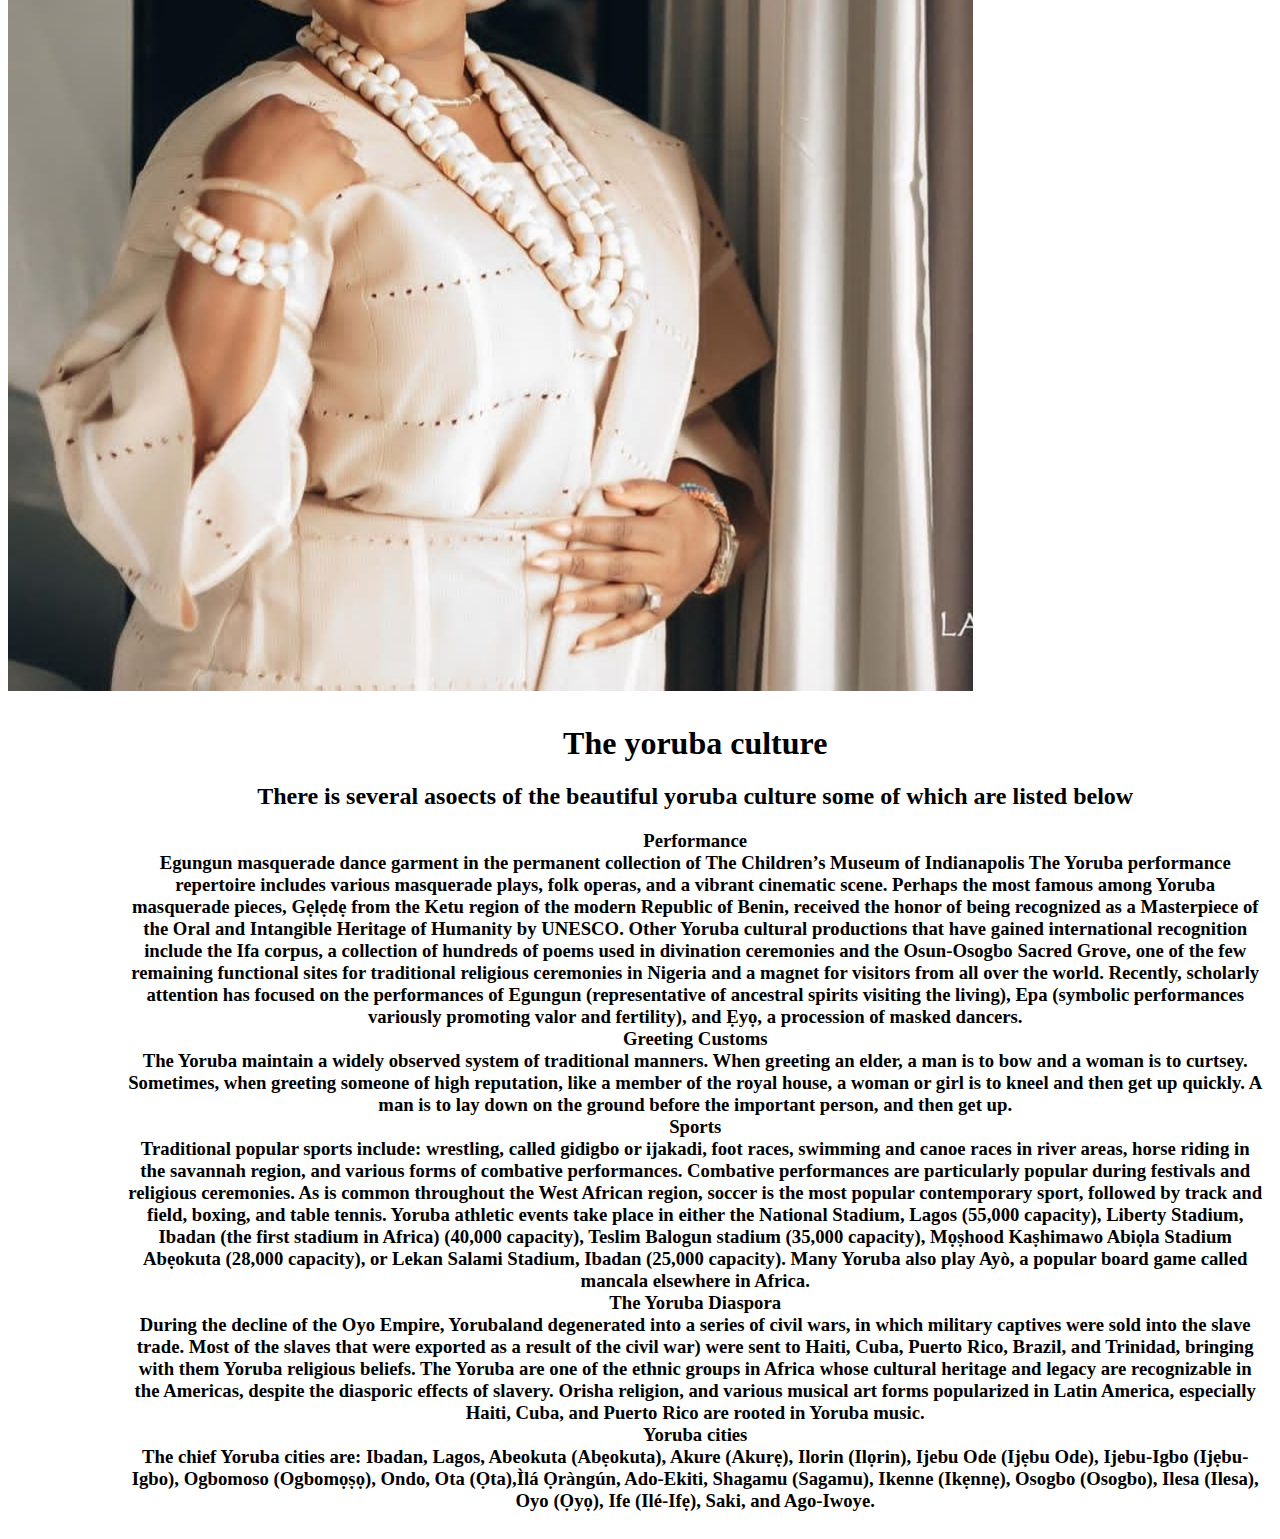
<file: project/yoruba.html>
<!DOCTYPE html>
<html>
<head>
	<meta charset="utf-8">
	<meta name="viewport" content="width=device-width, initial-scale=1">
	<link href="https://cdn.jsdelivr.net/npm/bootstrap@5.1.3/dist/css/bootstrap.min.css" rel="stylesheet" integrity="sha384-1BmE4kWBq78iYhFldvKuhfTAU6auU8tT94WrHftjDbrCEXSU1oBoqyl2QvZ6jIW3" crossorigin="anonymous">
	<link rel="stylesheet" type="text/css" href="yoruba.css">
	<title>Yoruba </title>
</head>
<body>
	<nav class="navbar navbar-light bg-light fixed-top">
        <div class="container-fluid">
            <a class="navbar-brand" href="#"><b>Trines</b><br><h6>Showcasing Nigerian cultures to the world</h6></a>
            <button class="navbar-toggler" type="button" data-bs-toggle="offcanvas" data-bs-target="#offcanvasNavbar" aria-controls="offcanvasNavbar">
            <span class="navbar-toggler-icon"></span>
         </button>
        <div class="offcanvas offcanvas-end" tabindex="-1" id="offcanvasNavbar" aria-labelledby="offcanvasNavbarLabel">
            <div class="offcanvas-header">
                <h5 class="offcanvas-title" id="offcanvasNavbarLabel">Trines</h5>
                <button type="button" class="btn-close text-reset" data-bs-dismiss="offcanvas" aria-label="Close"></button>
           </div>
        <div class="offcanvas-body">
            <ul class="navbar-nav justify-content-end flex-grow-1 pe-3">
                <li class="nav-item">
                    <a class="nav-link active" aria-current="page" href="project.html">Home</a>
                </li>
                <li class="nav-item">
                    <a class="nav-link" href="hausa.html">Hausa</a>
                </li>
                <li class="nav-item">
                   <a class="nav-link" href="igbo.html">Igbo</a>
                </li>
                <li class="nav-item">
                    <a class="nav-link" href="yoruba.html">Yoruba</a>
                </li>
                <li class="nav-item">
                    <a class="nav-link" href="yoruba.html">About Us</a>
                </li>
            </ul>
        </div>
        </div>
        </div>
    </nav><br><br><br>
    <h1 class="heading"><b> Yorùbá</b></h1>
    <!-- Gallery -->
<div class="row">
  <div class="col-lg-4 col-md-12 mb-4 mb-lg-0">
    <img
      src="yorubawedding6.jpg"
      class="w-100 shadow-1-strong rounded mb-4"
      height="420px"
    />

    <img
      src="yorubawedding.jpg"
      class="w-100 shadow-1-strong rounded mb-4"
      alt="Wintry Mountain Landscape"
    />
  </div>

  <div class="col-lg-4 mb-4 mb-lg-0">
    <img
      src="yorubawedding14.jpg"
      class="w-100 shadow-1-strong rounded mb-4"
      alt="Mountains in the Clouds"
    />

    <img
      src="yorubawedding4.jpg"
      class="w-100 shadow-1-strong rounded mb-4"
      alt="Boat on Calm Water"
    />
  </div>

  <div class="col-lg-4 mb-4 mb-lg-0">
    <img
      src="yorubawedding20.jpg"
      class="w-100 shadow-1-strong rounded mb-4"
       height="420px"
    />

    <img
      src="yorubawedding7.jpg"
      class="w-100 shadow-1-strong rounded mb-4"
       height="420px"
    />
  </div>

</div>
<!-- Gallery -->
     
     <div class="yoruba"><h3 >
        Yorùbá is a Niger-Congo language related to Igala, Edo, Ishan, and Igbo amongst others. It is one of the principal languages of Nigeria and spoken in a couple of countries in the West African coast. An estimated 20+ million people speak Yorùbá as their first language in south western Nigeria and more in the Republics of Benin and Togo. Yorùbá is also spoken by diaspora communities of traders in Cote d'Ivore, Ghana, Senegal and the Gambia, and it used to be a vibrant language in Freetown, Sierra Leone. Outside West Africa, millions of people have Yorùbá language and culture as part of their heritage; Yorùbá religion being one of the means of survival in Cuba during the obnoxious slave trade. Many who did not have Yorùbá as their heritage bought into Yorùbá identity through religious conversion. Yorùbá language, culture and religion survived since then until now in Brazil and several other New World countries. A mixture of the old and new decendants of the Yorùbá now live in North America, the United Kingdom and the rest of Europe. Yorùbá is one of the most extensively researched of all sub-Saharan languages and cultures, and has a long tradition of oral verbal production (oral literature) within indigenous cosmopolitan which is receptive of both Islamic and Christian cultures. Yorùbá is one of the many African languages that one is sure to hear people speak in the buses and the underground trains in several parts of London; a BBC reporter has compared Rye Lane in Peckham, South East London, to a mini-Lagos, where one can hear several people speaking loudly in Yorùbá as they go about their shopping. Like many other African languages, Yorùbá is tonal.</h3>
        <h3>
            While Yoruba can be found throughout the entirety of West Africa, even reaching into Benin, Ghana, and Togo, the greatest concentration of Yoruba is found 
           in Yorubaland, an area in western Nigeria. Considered the nexus of the Yoruba cultural identity, Yorubaland is bordered by the Borgu (variously 
           Bariba and Borgawa) in the northwest, the Nupe and Ebira in the north, the Ẹsan and Edo to the southeast, and the Igala and other related groups to the 
           northeast.
           The Yoruba are known for their excellent craftsmanship, considered to be the most skilled and productive in all of Africa. Traditionally, they worked at 
           such trades as blacksmithing, leatherworking, weaving, glassmaking, and ivory and wood carving. The many densely  populated urban areas of Yorubaland allow 
           for a centralization of wealth and the development of a complex market economy which encourages extensive patronage of the arts.
           Many people of African descent in the Americas claim a degree of Yoruba ancestry, due to the slave trade of the eighteenth and nineteenth centuries.
        </h3>


    </div>
    <div>
        <!-- Gallery -->
<div class="row">
  <div class="col-lg-4 col-md-12 mb-4 mb-lg-0">
    <img
      src="yorubawedding19.jpg"
      class="w-100 shadow-1-strong rounded mb-4"
      alt="Boat on Calm Water"
    />

    <img
      src="yorubawedding10.jpg"
      class="w-100 shadow-1-strong rounded mb-4"
      alt="Wintry Mountain Landscape"
      height="500px"
    />
  </div>

  <div class="col-lg-4 mb-4 mb-lg-0">
    <img
      src="yorubawedding8.jpg"
      class="w-100 shadow-1-strong rounded mb-4"
      height="430px"
    />

    <img
      src="yorubawedding5.jpg"
      class="w-100 shadow-1-strong rounded mb-4"
      alt="Boat on Calm Water"
      height="550px"
    />
  </div>

  <div class="col-lg-4 mb-4 mb-lg-0">
    <img
      src="yorubawedding9.jpg"
      class="w-100 shadow-1-strong rounded mb-4"
      alt="Waves at Sea"
    />

    <img
      src="yorubawedding16.jpg"
      class="w-100 shadow-1-strong rounded mb-4"
      alt="Yosemite National Park"
    />
  </div>
</div>
<!-- Gallery -->
    </div>
    <!-- Gallery -->
<div class="row">
  <div class="col-lg-4 col-md-12 mb-4 mb-lg-0">
    <img
      src="yorubawedding18.jpg"
      class="w-100 shadow-1-strong rounded mb-4"
      alt="Boat on Calm Water"
      height="480px"
    />

    <img
      src="yorubawedding11.jpg"
      class="w-100 shadow-1-strong rounded mb-4"
      alt="Wintry Mountain Landscape"
    />
  </div>

  <div class="col-lg-4 mb-4 mb-lg-0">
    <img
      src="yorubawedding15.jpg"
      class="w-100 shadow-1-strong rounded mb-4"
      alt="Mountains in the Clouds"
      height="440px"
    />

    <img
      src="yorubawedding17.jpg"
      class="w-100 shadow-1-strong rounded mb-4"
      alt="Boat on Calm Water"
      height="580px"
    />
  </div>

  <div class="col-lg-4 mb-4 mb-lg-0">
    <img
      src="yorubawedding12.jpg"
      class="w-100 shadow-1-strong rounded mb-4"
      alt="Waves at Sea"
    />

    <img
      src="yorubawedding13.jpg"
      class="w-100 shadow-1-strong rounded mb-4"
      alt="Yosemite National Park"
    />
  </div>
</div>
<!-- Gallery -->
<div class="yoruba2">
    <h1>The yoruba culture</h1> 
<h2>There is several asoects of the beautiful yoruba culture some of which are listed below</h2>

<h3><b>Performance</b><br>
Egungun masquerade dance garment in the permanent collection of The Children’s Museum of Indianapolis
The Yoruba performance repertoire includes various masquerade plays, folk operas, and a vibrant cinematic scene. Perhaps the most famous among Yoruba masquerade pieces, Gẹlẹdẹ from the Ketu region of the modern Republic of Benin, received the honor of being recognized as a Masterpiece of the Oral and Intangible Heritage of Humanity by UNESCO. Other Yoruba cultural productions that have gained international recognition include the Ifa corpus, a collection of hundreds of poems used in divination ceremonies and the Osun-Osogbo Sacred Grove, one of the few remaining functional sites for traditional religious ceremonies in Nigeria and a magnet for visitors from all over the world.

Recently, scholarly attention has focused on the performances of Egungun (representative of ancestral spirits visiting the living), Epa (symbolic performances variously promoting valor and fertility), and Ẹyọ, a procession of masked dancers.

<br><b>Greeting Customs</b><br>
The Yoruba maintain a widely observed system of traditional manners. When greeting an elder, a man is to bow and a woman is to curtsey. Sometimes, 
when greeting someone of high reputation, like a member of the royal house, a woman or girl is to kneel and then get up quickly. A man is to lay down on 
the ground before the important person, and then get up.

<br><b>Sports</b><br>
Traditional popular sports include: wrestling, called gidigbo or ijakadi, foot races, swimming and canoe races in river areas, horse riding in the savannah region, and various forms of combative performances. Combative performances are particularly popular during festivals and religious ceremonies. As is common throughout the West African region, soccer is the most popular contemporary sport, followed by track and field, boxing, and table tennis.

Yoruba athletic events take place in either the National Stadium, Lagos (55,000 capacity), Liberty Stadium, Ibadan (the first stadium in Africa) (40,000 capacity), Teslim Balogun stadium (35,000 capacity), Mọṣhood Kaṣhimawo Abiọla Stadium Abẹokuta (28,000 capacity), or Lekan Salami Stadium, Ibadan (25,000 capacity).

Many Yoruba also play Ayò, a popular board game called mancala elsewhere in Africa.

<br><b>The Yoruba Diaspora</b><br>
During the decline of the Oyo Empire, Yorubaland degenerated into a series of civil wars, in which military captives were sold into the slave trade. Most of the slaves that were exported as a result of the civil war) were sent to Haiti, Cuba, Puerto Rico, Brazil, and Trinidad, bringing with them Yoruba religious beliefs.

The Yoruba are one of the ethnic groups in Africa whose cultural heritage and legacy are recognizable in the Americas, despite the diasporic effects of slavery. Orisha religion, and various musical art forms popularized in Latin America, especially Haiti, Cuba, and Puerto Rico are rooted in Yoruba music.

<br><b>Yoruba cities</b><br>
The chief Yoruba cities are: Ibadan, Lagos, Abeokuta (Abẹokuta), Akure (Akurẹ), Ilorin (Ilọrin), Ijebu Ode (Ijẹbu Ode), Ijebu-Igbo (Ijẹbu-Igbo), Ogbomoso (Ogbomọṣọ), Ondo, Ota (Ọta),Ìlá Ọràngún, Ado-Ekiti, Shagamu (Sagamu), Ikenne (Ikẹnnẹ), Osogbo (Osogbo), Ilesa (Ilesa), Oyo (Ọyọ), Ife (Ilé-Ifẹ), Saki, and Ago-Iwoye.</h3>

</div>
    <script src="https://cdn.jsdelivr.net/npm/bootstrap@5.1.3/dist/js/bootstrap.bundle.min.js" integrity="sha384-ka7Sk0Gln4gmtz2MlQnikT1wXgYsOg+OMhuP+IlRH9sENBO0LRn5q+8nbTov4+1p" crossorigin="anonymous"></script>
</body>
</html>
</file>
<file: project/about.css>
@import url('https://fonts.googleapis.com/css2?family=Playfair+Display&display=swap');
*{
	margin: 0;
	padding: 0;
	box-sizing: border-box;
}
html{
	font-size: 10px;
}
body{
	background: url("background.jpg");
	background-position: 0 1000px;
	font-family: Garamond;
}
.container{
	max-width: 1100px;
	margin: 0 auto;
	padding: 0 3rem;
	margin-top: 4rem;
	text-align: center;
}
h1{
	color: #777;
	font-size: 5rem;
	font-weight: 700;
	letter-spacing: 8px;
	margin-bottom: 2rem;
}
h3{
	color: #777;
	font-size: 4rem;
	font-weight: 5rem;
}
.image{
	margin-top: 10rem;
	margin-bottom: 5rem;
}
p{
	font-size: 2rem;
	color: black;
	line-height: 5rem;
	margin-bottom: 5rem;
}
.btn{
	display: inline-block;
	padding: 2.7rem 7.5rem;
	background: black;
	font-size: 2rem;
	text-decoration: none;
	color: powderblue;
	border-radius: 1opx;
	transition: background 0.5s;
}
.btn:hover{
	background: white;
}
a{
	color: white;
}
</file>
<file: project/igbo.css>
*{
 font-family: Garamond;

}
.text{
  font-family: verderna;
}
h3{
  font-family: Garamond;
  text-align: center;
}
#img{
  float: right;
  border: 3px solid darkgoldenrod;
}
.img{
  border: 3px solid darkgoldenrod;
}
.l{
  color: white;
}
.brown{
  color: darkgoldenrod;
  font-family: Garamond;
  text-align: center;
}
#igbo{
  text-align: left;
  border-radius: 5px;
  background: lightgoldenrodyellow;
  padding: 8px;
  float: left;
  width: 45%;
  /*height: 300px;*/
}

.row {
  display: -ms-flexbox; /* IE10 */
  display: flex;
  -ms-flex-wrap: wrap; /* IE10 */
  flex-wrap: wrap;
  padding: 0 4px;
}

/* Create four equal columns that sits next to each other */
.column {
  -ms-flex: 25%; /* IE10 */
  flex: 25%;
  max-width: 25%;
  padding: 0 4px;
}

.column .img {
  margin-top: 8px;
  vertical-align: middle;
  width: 100%;
}

/* Responsive layout - makes a two column-layout instead of four columns */
@media screen and (max-width: 800px) {
  .column {
    -ms-flex: 50%;
    flex: 50%;
    max-width: 50%;
  }
}

/* Responsive layout - makes the two columns stack on top of each other instead of next to each other */
@media screen and (max-width: 600px) {
  .column {
    -ms-flex: 100%;
    flex: 100%;
    max-width: 100%;
  }
}
.igboculture1{
  text-align: left;
  border-radius: 5px;
  background: lightgoldenrodyellow;
  padding: 8px;
  float: right;
  width: 85%;
  /*height: 300px;*/
}
.igboculture2{
  text-align: left;
  border-radius: 5px;
  background: lightgoldenrodyellow;
  padding: 8px;
  float: left;
  width: 85%;
  /*height: 300px;*/
}
</file>
<file: project/yoruba.css>
*{
  font-family: Garamond;
}
.yoruba{
  text-align: center;
  border-radius: 5px;
  /*background:*/ 
  padding: 8px;
  /*float: left;*/
  width: 90%;
  /*height: 300px;*/
}
.heading{
  text-align: right;
}
.yoruba2{
  text-align: center;
  border-radius: 5px;
  /*background:*/ 
  padding: 8px;
  float: right;
  width: 90%;
  /*height: 300px;*/
}
</file>
